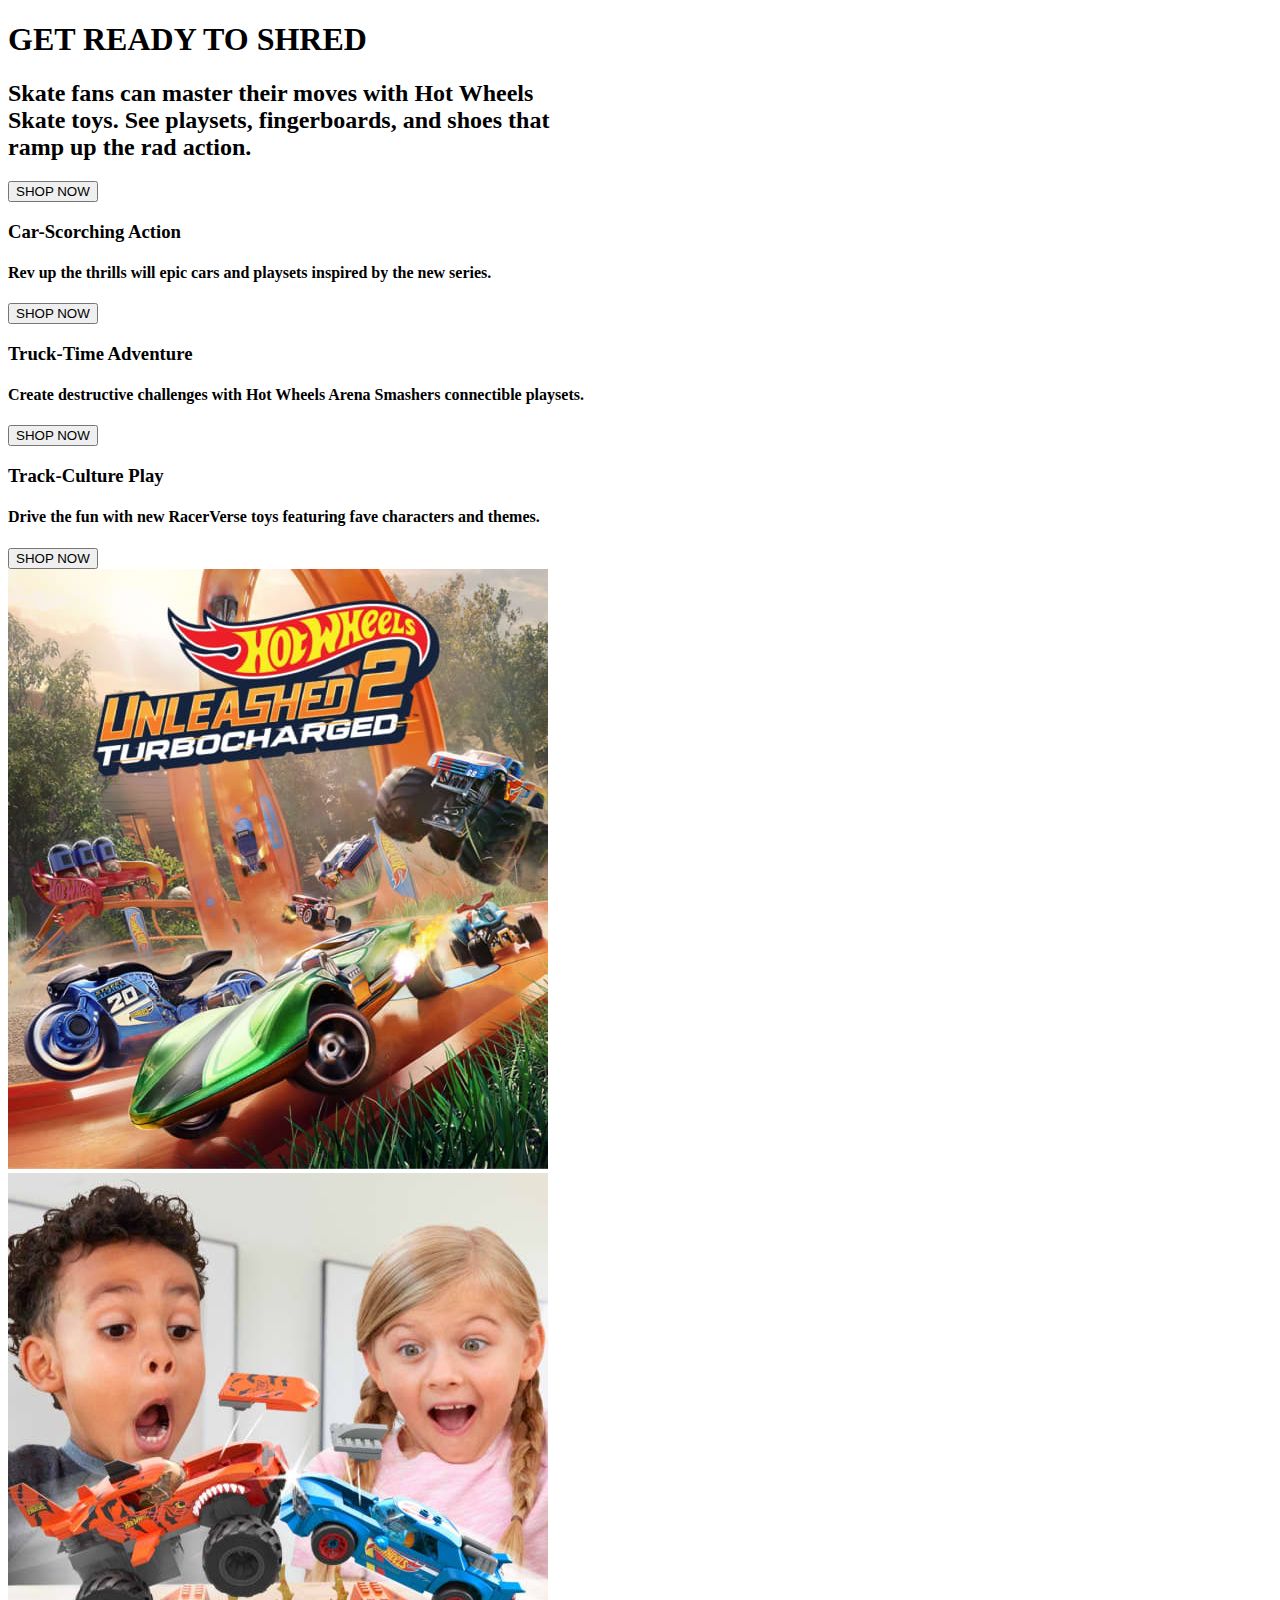
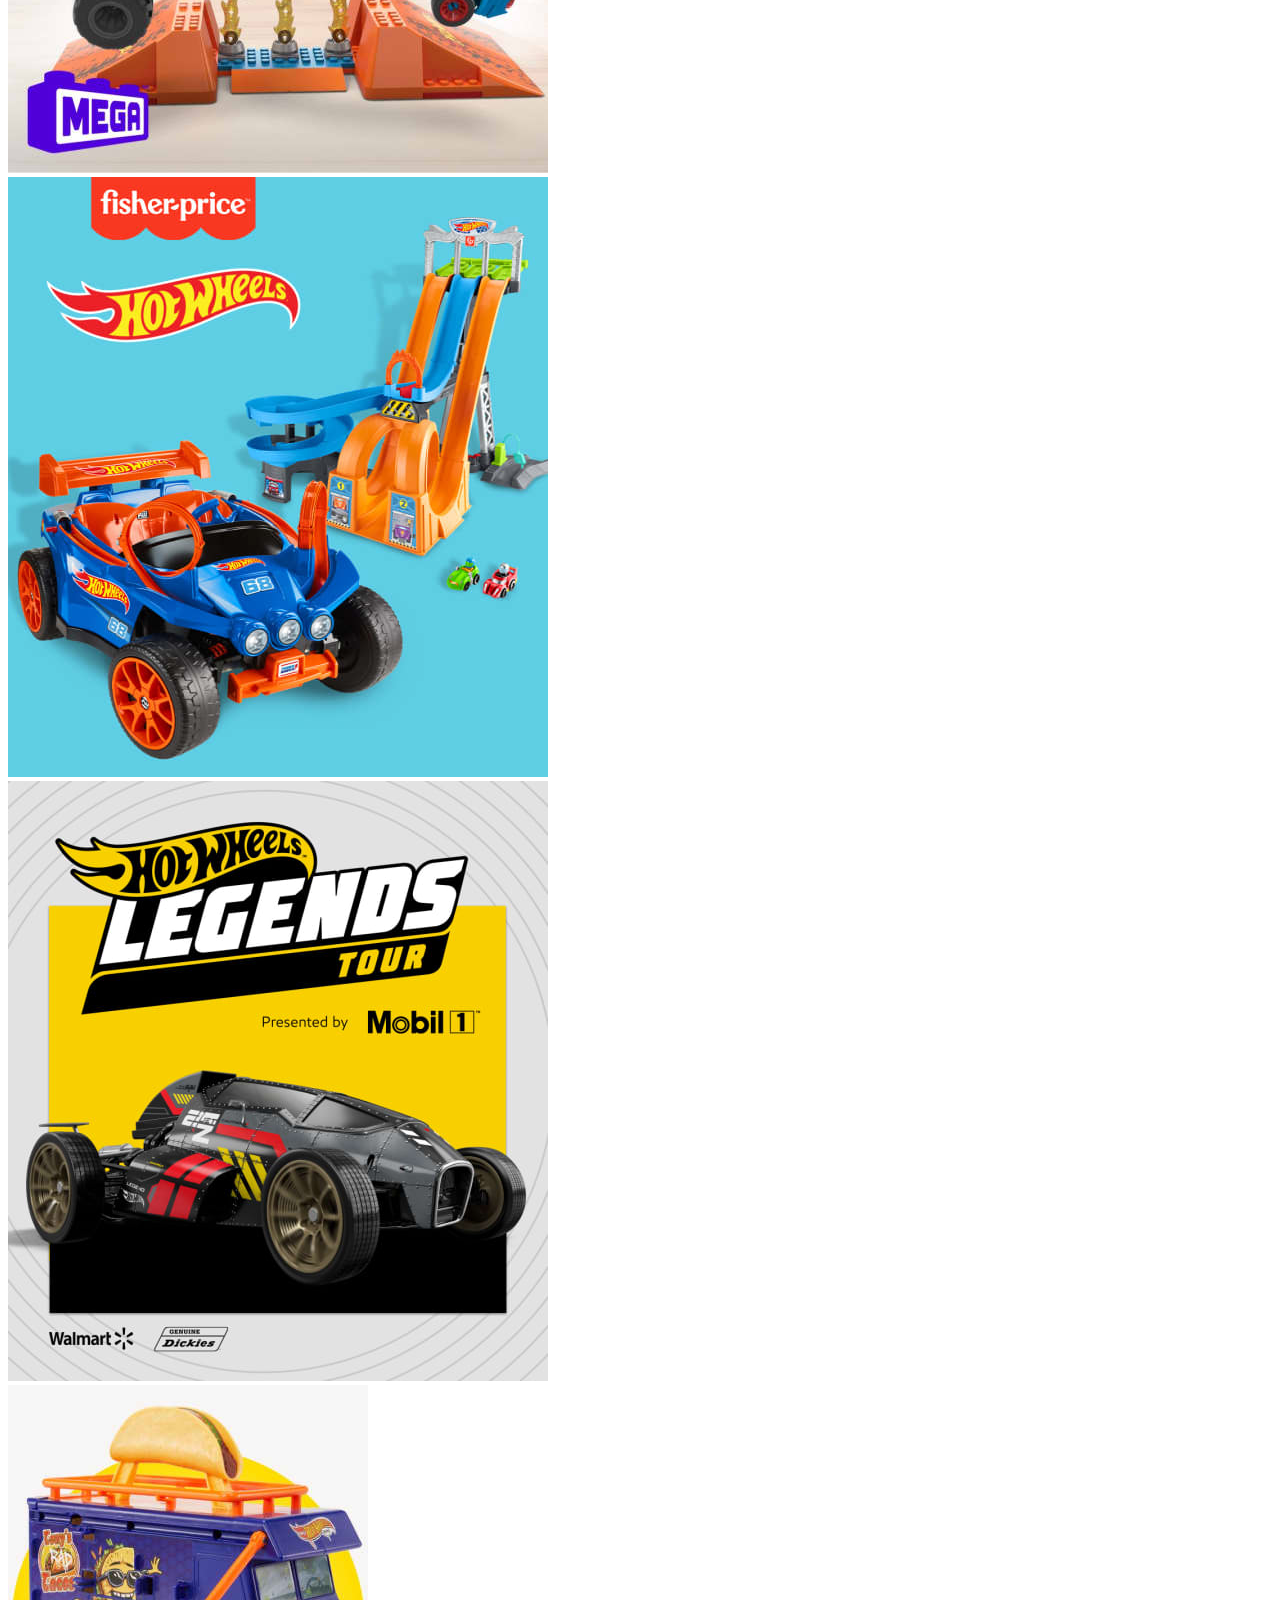
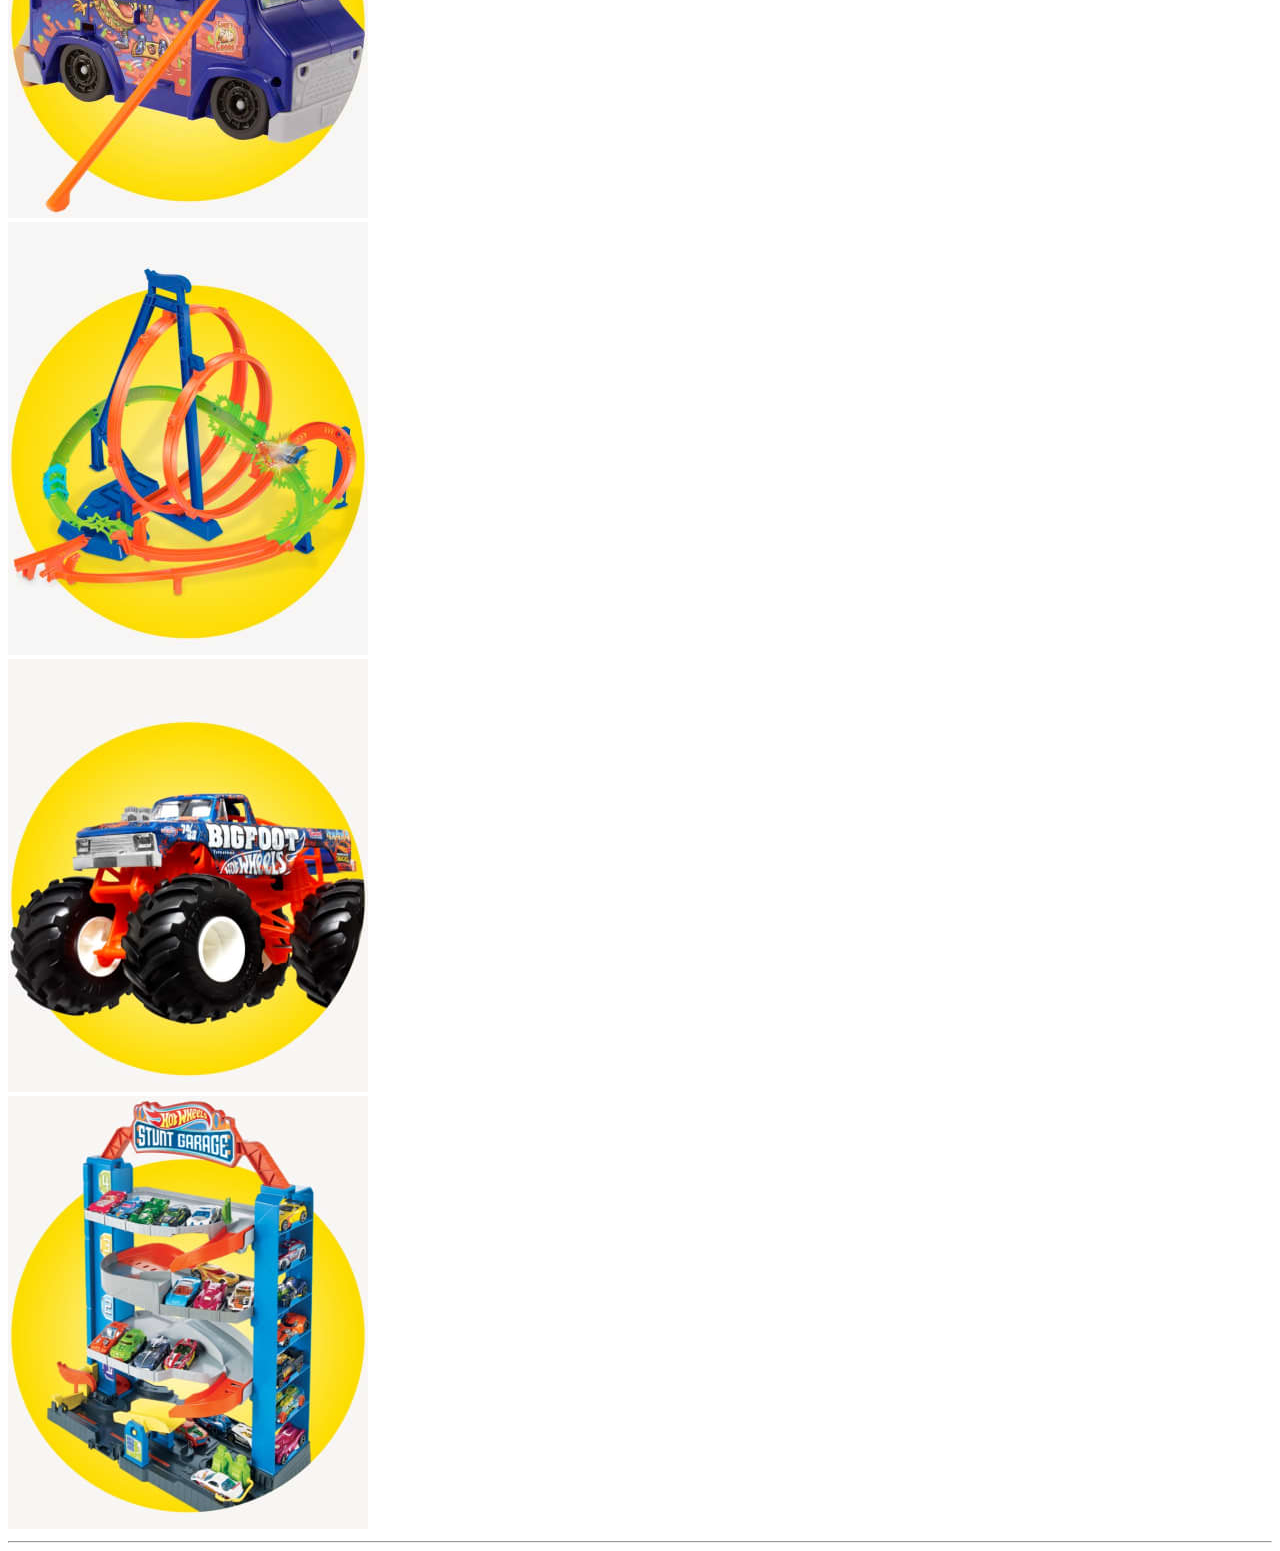
<file: PROJECT/index.html>
<!DOCTYPE html>
<html lang="en">
    <head id="head">
        <title>Final Project</title>
        <!-- calling our js file -->
        <script src="https://code.jquery.com/jquery-3.7.1.min.js" integrity="sha256-/JqT3SQfawRcv/BIHPThkBvs0OEvtFFmqPF/lYI/Cxo=" crossorigin="anonymous"></script>
        <script src="./js/custom.js"></script>
    </head>
    <body>
        <!-- our header -->
        <header id="header">
        </header>

        <!-- our masthead -->
        <section id="mast_index"><!-- id is given for more clarity -->
            <div>
                <h1>GET READY TO SHRED</h1>
                <h2>Skate fans can master their moves with Hot Wheels <br>
                Skate toys. See playsets, fingerboards, and shoes that<br>
                ramp up the rad action.</h2>
                <button onclick="location.href='cars.html';">SHOP NOW</button><!-- button which directs to cars.html  -->
            </div>
        </section>

        <!-- our main content -->
        <main id="main_index">
            <section>
                <!-- div of cars -->
                    <div id="div1">
                        <h3>Car-Scorching Action</h3>
                        <h4>Rev up the thrills will epic cars and playsets inspired by the new series.</h4>
                        <button onclick="location.href='cars.html';">SHOP NOW</button><!-- button which directs to cars.html  -->
                    </div>

                <!-- div of trucks -->
                    <div id="div2">
                        <h3>Truck-Time Adventure</h3>
                        <h4>Create destructive challenges with Hot Wheels Arena Smashers connectible playsets.</h4>
                        <button onclick="location.href='trucks.html';">SHOP NOW</button><!-- button which directs to trucks.html  -->
                    </div>

                <!-- div of tracks -->
                    <div id="div3">
                        <h3>Track-Culture Play</h3>
                        <h4>Drive the fun with new RacerVerse toys featuring fave characters and themes.</h4>
                        <button onclick="location.href='track.html';">SHOP NOW</button><!-- button which directs to track.html  -->
                    </div>                 
            </section>
        </main>

        <!-- our aside  -->
        <aside id="aside_index">
            <!-- image1 -->
            <article id="article1">
                <img src="./img/image1.jpg" alt="image1">
            </article>

            <!-- image2 -->
            <article id="article2">
                <img src="./img/image2.jpg" alt="image2">
            </article>

            <!-- image3 -->
            <article id="article3">
                <img src="./img/image3.jpg" alt="image3">
            </article>

            <!-- image4 -->
            <article id="article4">
                <img src="./img/image4.jpg" alt="image4">
            </article>

            <!-- image5 -->
            <article id="article5">
                <img src="./img/image5.jpg" alt="image1">
            </article>

            <!-- image6 -->
            <article id="article6">
                <img src="./img/image6.jpg" alt="image2">
            </article>

            <!-- image7 -->
            <article id="article7">
                <img src="./img/image7.jpg" alt="image3">
            </article>

            <!-- image8 -->
            <article id="article8">
                <img src="./img/image8.jpg" alt="image4">
            </article>
        </aside>
        <hr>

        <!-- our footer -->
         <footer id="footer">
         </footer>
    </body>
</html>
</file>
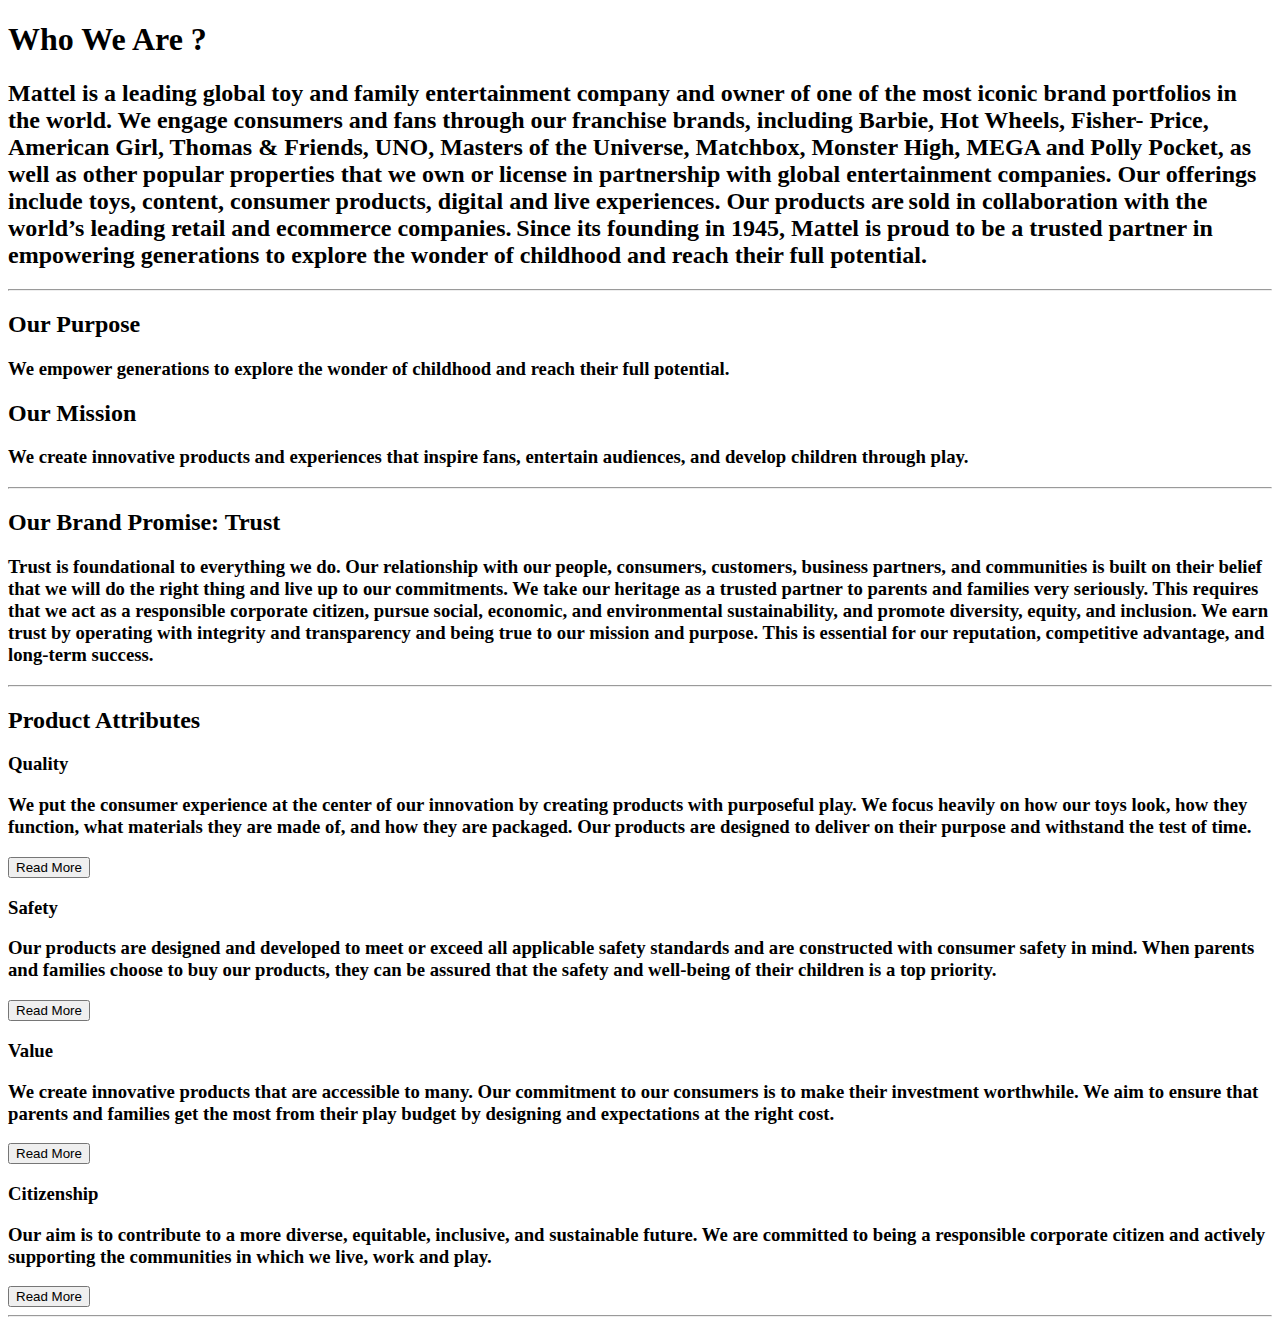
<file: PROJECT/aboutUs.html>
<!DOCTYPE html>
<html lang="en">
<head id="head">
    <title>Final Project</title>
    <!-- calling our js file -->
    <script src="https://code.jquery.com/jquery-3.7.1.min.js" integrity="sha256-/JqT3SQfawRcv/BIHPThkBvs0OEvtFFmqPF/lYI/Cxo=" crossorigin="anonymous"></script>
    <script src="./js/custom.js"></script>
</head>
    <body>
        <!-- our header -->
        <header id="header">
        </header>

        <!-- our masterhead -->
         <section id="mast_about">
             <!-- div of details about us -->
             <div>
                <h1>Who We Are ?</h1>
                <h2>
                    Mattel is a leading global toy and family entertainment company and owner of
                    one of the most iconic brand portfolios in the world. We engage consumers
                    and fans through our franchise brands, including Barbie, Hot Wheels, Fisher-
                    Price, American Girl, Thomas & Friends, UNO, Masters of the Universe,
                    Matchbox, Monster High, MEGA and Polly Pocket, as well as other popular
                    properties that we own or license in partnership with global entertainment
                    companies. Our offerings include toys, content, consumer products, digital
                    and live experiences. Our products are sold in collaboration with the world’s
                    leading retail and ecommerce companies. Since its founding in 1945, Mattel
                    is proud to be a trusted partner in empowering generations to explore the
                    wonder of childhood and reach their full potential.
                </h2>
            </div>
         </section>
         <hr>
        
         <!-- our main -->
        <main id="main_about">
            <!-- section 1 -->
            <section id="section1">
                <div>
                    <h2><b>Our Purpose</b></h2>
                    <h3>
                        We empower generations to explore the
                        wonder of childhood and reach their full
                        potential.
                    </h3>
                </div>
                <div>
                    <h2><b>Our Mission</b></h2>
                    <h3>
                        We create innovative products and
                        experiences that inspire fans, entertain
                        audiences, and develop children through play.
                    </h3>
                </div>
             </section>
             <hr>

            <!-- section 2 -->
            <section id="section2">
                <div id="#div1">
                    <h2><b>Our Brand Promise: Trust</b></h2>
                    <h3>
                        Trust is foundational to everything we do. Our
                         relationship with our people, consumers,
                        customers, business partners, and communities is built on their
                        belief that we will do the right thing and live up to our
                        commitments. We take our heritage as a trusted partner
                        to parents and families very seriously. This requires that
                        we act as a responsible corporate citizen, pursue
                        social, economic, and environmental sustainability, and
                        promote diversity, equity, and inclusion. We earn trust
                        by operating with integrity and transparency and being
                        true to our mission and purpose. This is essential for
                        our reputation, competitive advantage, and long-term
                        success.
                    </h3>
                </div>
            </section>
        </main>
        <hr>

        <!-- section 1 -->
        <section id="section_x">
            <div>
                <h2>Product Attributes</h2>
            </div>
        </section>

            <!-- our aside -->
        <aside id="aside_about">
            <!-- article 1 -->
            <article>
                <h3><b>Quality</b></h3>
                <h3>
                    We put the consumer experience at the
                    center of our innovation by creating
                    products with purposeful play. We focus
                    heavily on how our toys look, how they
                    function, what materials they are made of,
                    and how they are packaged. Our
                    products are designed to deliver on their
                    purpose and withstand the test of time.
                </h3>
                <button>Read More</button>
            </article>

            <!-- article 2 -->
            <article>
                <h3><b>Safety</b></h3>
                <h3>
                    Our products are designed and developed
                    to meet or exceed all applicable safety
                    standards and are constructed with
                    consumer safety in mind. When parents
                    and families choose to buy our products,
                    they can be assured that the safety and
                    well-being of their children is a top
                    priority.
                </h3>
                <button>Read More</button>
            </article>

            <!-- article 3 -->
            <article>
                <h3><b>Value</b></h3>
                <h3>
                    We create innovative products that are
                    accessible to many. Our commitment to
                    our consumers is to make their
                    investment worthwhile. We aim to ensure
                    that parents and families get the most
                    from their play budget by designing and
                    expectations at the right cost.
                </h3>
                <button>Read More</button>
            </article>

            <!-- article 4 -->
            <article>
                <h3><b>Citizenship</b></h3>
                <h3>
                    Our aim is to contribute to a more
                    diverse, equitable, inclusive, and
                    sustainable future. We are committed to
                    being a responsible corporate citizen and
                    actively supporting the communities in
                    which we live, work and play.
                </h3>
                <button>Read More</button>
            </article>
        </aside>
        <hr>

        <!-- our footer -->
        <footer id="footer">
        </footer>
    </body>
</html>
</file>
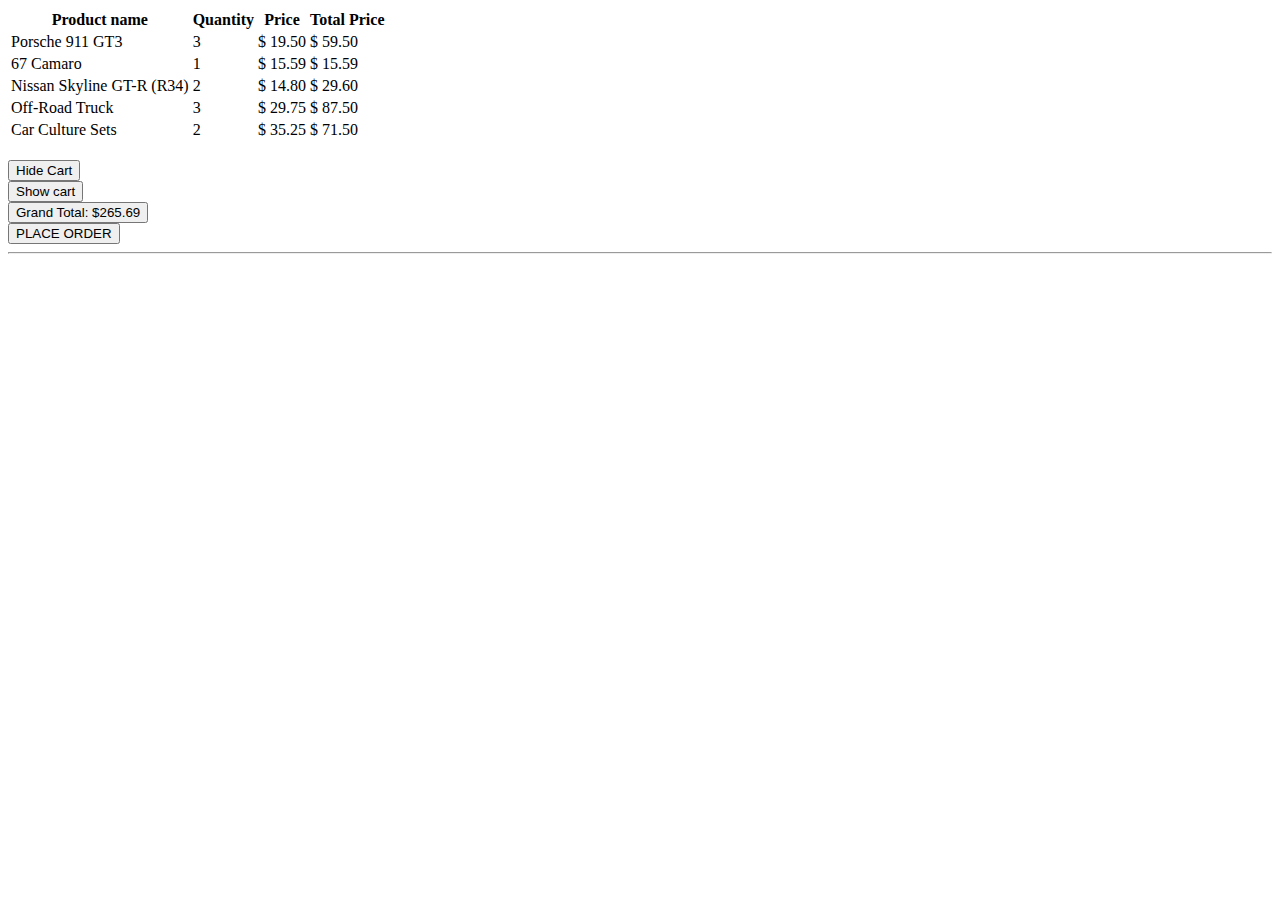
<file: PROJECT/add2cart.html>
<!DOCTYPE html>
<html lang="en">
<head id="head">
    <title>Final Project</title>
    <!-- calling our js file -->
    <script src="https://code.jquery.com/jquery-3.7.1.min.js" integrity="sha256-/JqT3SQfawRcv/BIHPThkBvs0OEvtFFmqPF/lYI/Cxo=" crossorigin="anonymous"></script>
    <script src="./js/custom.js"></script>
</head>
    <body>
        <!-- our header -->
        <header id="header">
        </header>

        <!-- our main content -->
         <main id="main_cart">
            <section>
                <!-- table of cart items -->
                <table>
                    <!-- table head -->
                    <thead>
                    <!-- table row -->
                        <tr>
                            <!-- table headings -->
                            <th>Product name</th>
                            <th>Quantity</th>
                            <th>Price</th>
                            <th>Total Price</th>
                        </tr>
                    </thead>
                    <!-- table body -->
                    <tbody id="hide_show">
                        <!-- table row -->
                        <tr>
                            <!-- table data -->
                            <td>Porsche 911 GT3</td>
                            <td>3</td>
                            <td>$ 19.50</td>
                            <td>$ 59.50</td>
                        </tr>
                        <!-- table row -->
                        <tr>
                            <!-- table data -->
                            <td>67 Camaro</td>
                            <td>1</td>
                            <td>$ 15.59</td>
                            <td>$ 15.59</td>
                        </tr>
                        <!-- table row -->
                        <tr>
                            <!-- table data -->
                            <td>Nissan Skyline GT-R (R34)</td>
                            <td>2</td>
                            <td>$ 14.80</td>
                            <td>$ 29.60</td>
                        </tr>
                        <!-- table row -->
                        <tr>
                            <!-- table data -->
                            <td>Off-Road Truck</td>
                            <td>3</td>
                            <td>$ 29.75</td>
                            <td>$ 87.50</td>
                        </tr>
                        <!-- table row -->
                        <tr>
                            <!-- table data -->
                            <td>Car Culture Sets</td>
                            <td>2</td>
                            <td>$ 35.25</td>
                            <td>$ 71.50</td>
                        </tr>
                    </tbody>
                </table>
                <br>

                <!-- button that hides carts data -->
                <div>
                    <button id="hide_cart">Hide Cart</button>
                </div>

                <!-- button that shows carts data -->
                <div>
                    <button id="show_cart">Show cart</button>
                </div>

                <!-- grand total -->
                <div>
                    <button id="total">Grand Total: $265.69</button>
                </div>

                <!-- button of placing order -->
                <div>
                    <button id="place_order" onclick="location.href='final.html';">PLACE ORDER</button><!-- button which directs to final.html  -->
                </div>
            </section>
         </main>
        <hr>
        
        <!-- our footer -->
         <footer id="footer">
         </footer>
    </body>
</html>
</file>
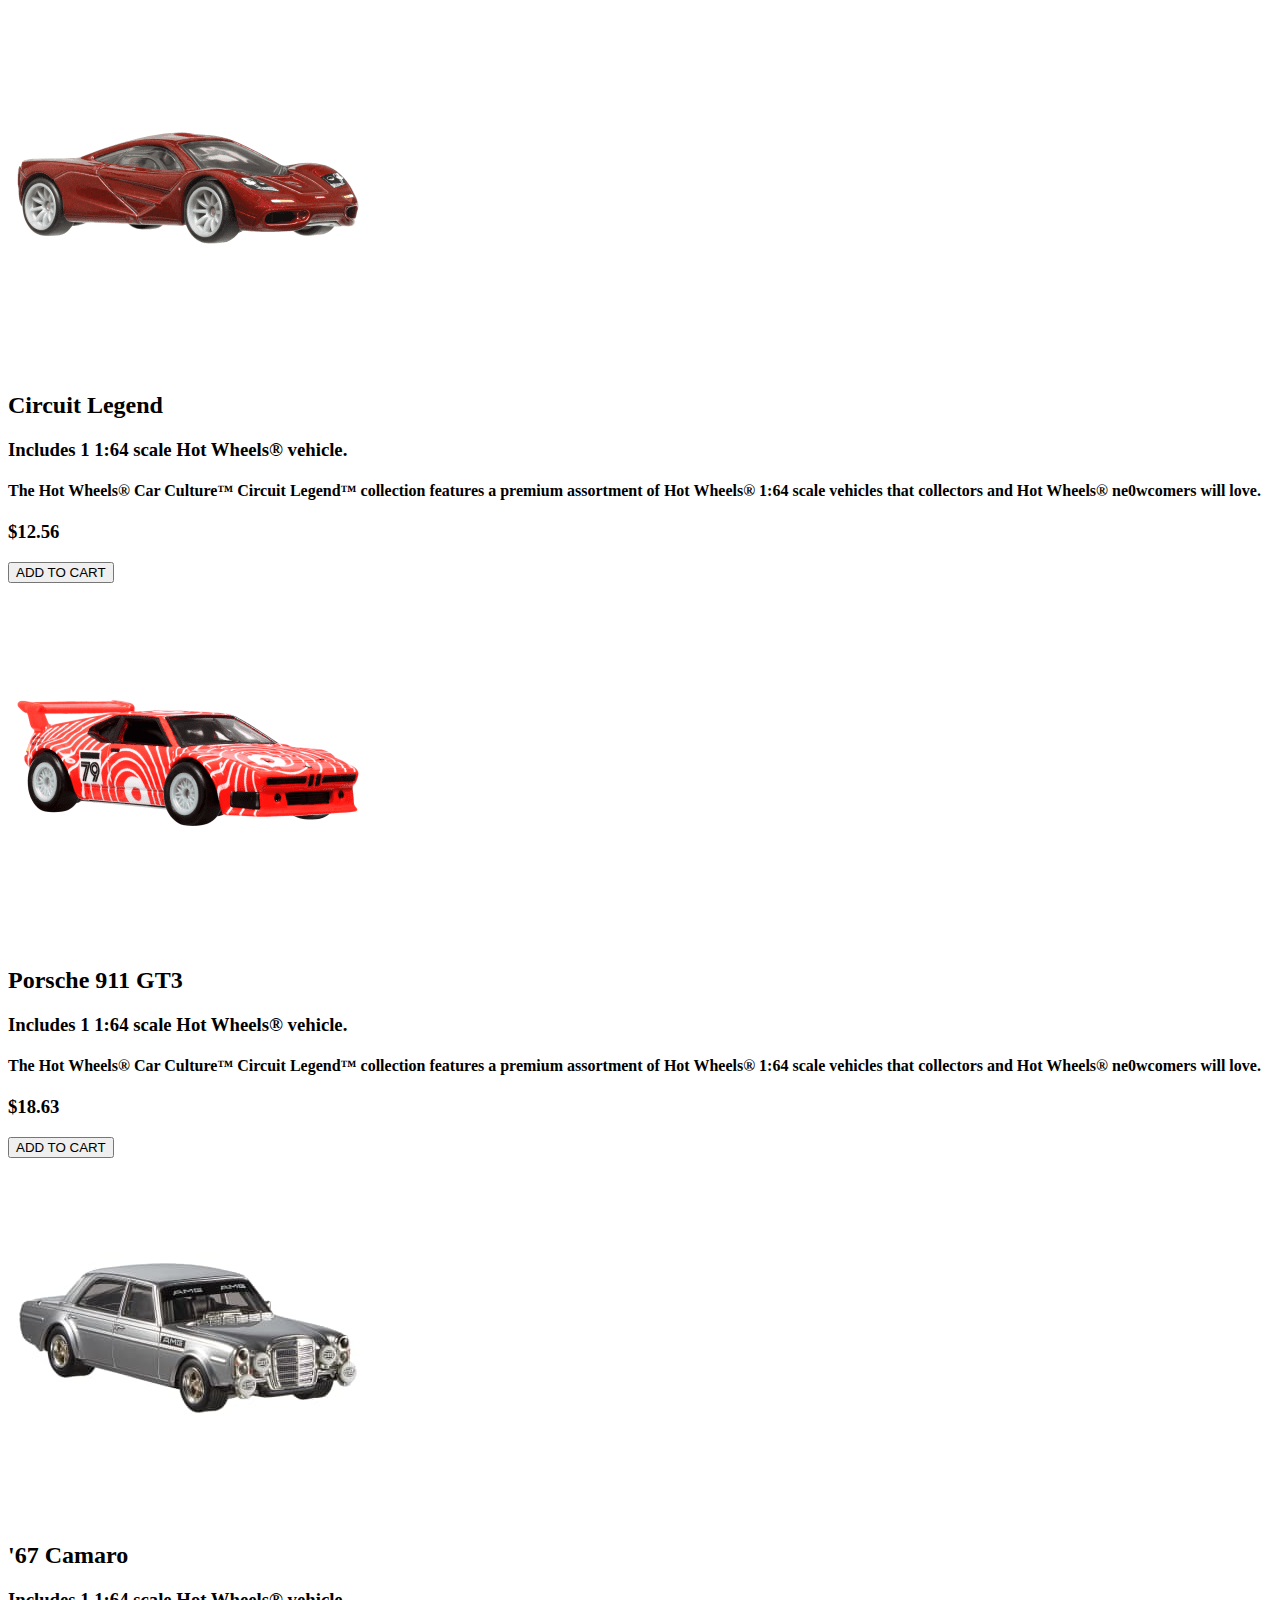
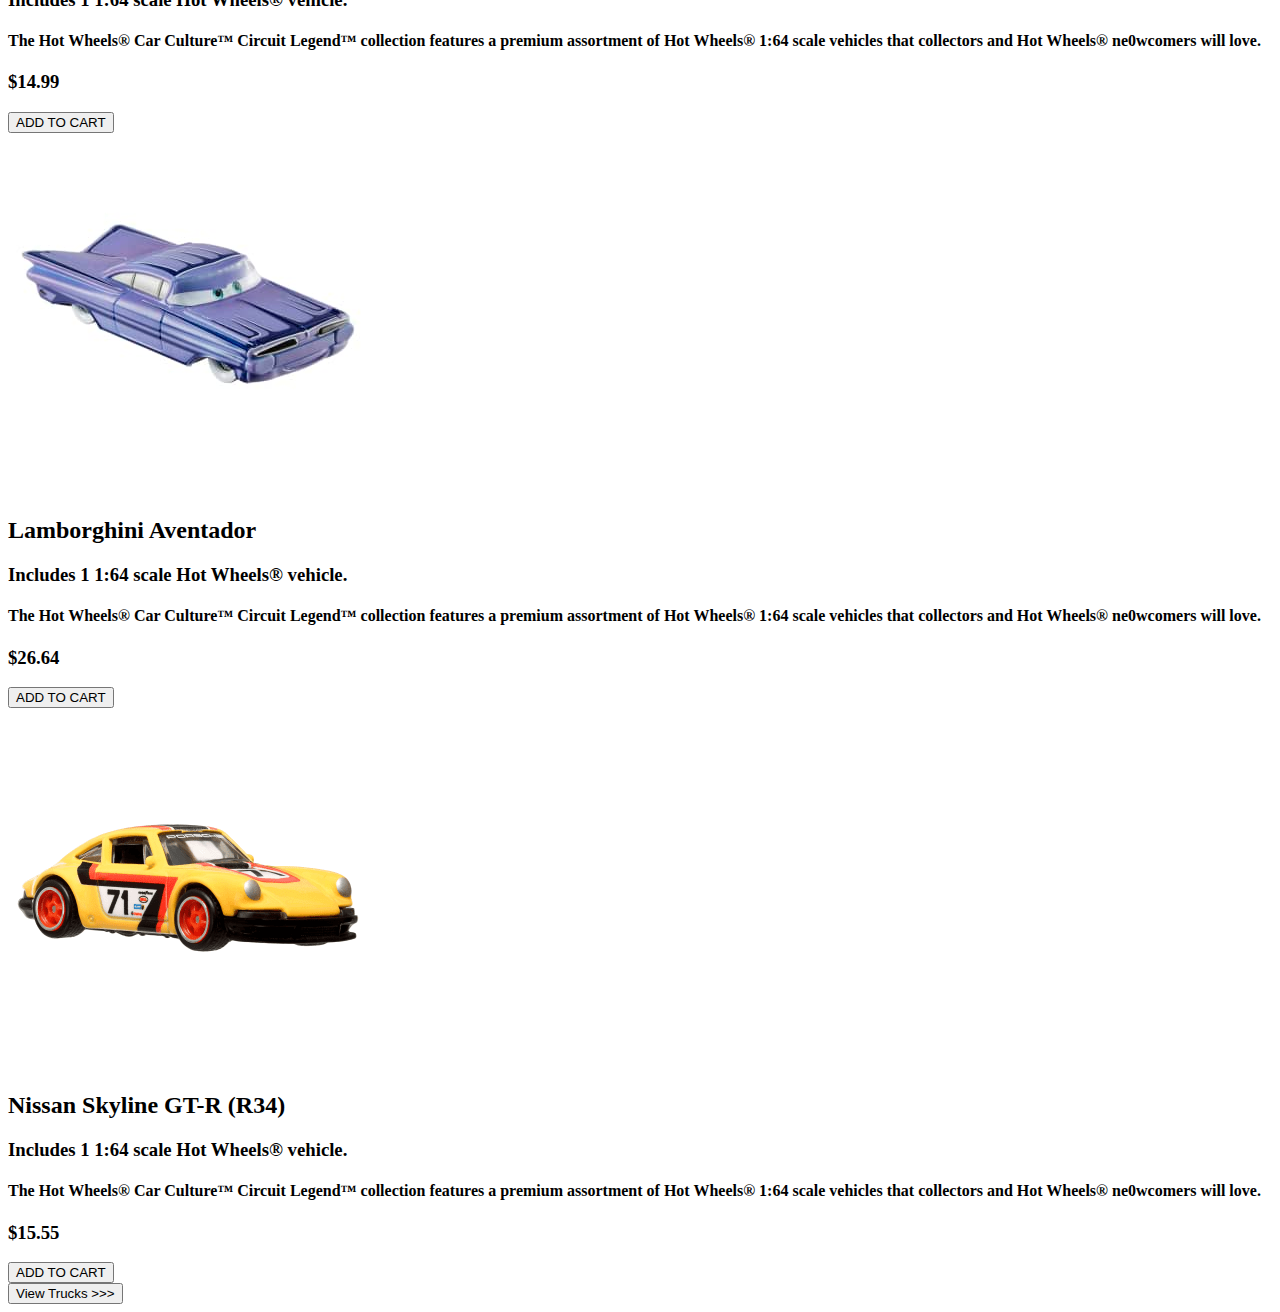
<file: PROJECT/cars.html>
<!DOCTYPE html>
<html lang="en">
<head id="head">
    <title>Final Project</title>
    <!-- calling our js file -->
    <script src="https://code.jquery.com/jquery-3.7.1.min.js" integrity="sha256-/JqT3SQfawRcv/BIHPThkBvs0OEvtFFmqPF/lYI/Cxo=" crossorigin="anonymous"></script>
    <script src="./js/custom.js"></script>
</head>
    <body>
        <!-- our header -->
        <header id="header">
        </header>

        <!-- our main -->
         <main id="main_cars"><!-- gave id for clarity -->
             <!-- product 1 -->
             <!-- our image of product -->
             <section>
                <div>
                    <img src="./img/car1.png" alt="image1">
                </div>
                 <!-- details of product -->
                 <div>
                    <h2>Circuit Legend</h2>
                    <h3>Includes 1 1:64 scale Hot Wheels® vehicle.</h3>
                    <h4>The Hot Wheels® Car Culture™ Circuit Legend™ collection features a premium assortment of Hot Wheels® 1:64 scale vehicles that collectors and Hot Wheels® ne0wcomers will love.</h4>
                    <h3>$12.56</h3>
                    <button onclick="location.href='add2cart.html';">ADD TO CART</button><!-- button which directs to add2cart.html  -->
                </div>
            </section>

             <!-- product 2 -->
             <!-- our image of product -->
             <section>
                <div>
                    <img src="./img/car2.png" alt="image2">
                </div>
                 <!-- details of product -->
                 <div>
                    <h2>Porsche 911 GT3</h2>
                    <h3>Includes 1 1:64 scale Hot Wheels® vehicle.</h3>
                    <h4>The Hot Wheels® Car Culture™ Circuit Legend™ collection features a premium assortment of Hot Wheels® 1:64 scale vehicles that collectors and Hot Wheels® ne0wcomers will love.</h4>
                    <h3>$18.63</h3>
                    <button onclick="location.href='add2cart.html';">ADD TO CART</button><!-- button which directs to add2cart.html  -->
                </div>
            </section>

             <!-- product 3 -->
             <!-- our image of product -->
             <section>
                <div>
                    <img src="./img/car3.jpg" alt="image3">
                </div>
                 <!-- details of product -->
                 <div>
                    <h2>'67 Camaro</h2>
                    <h3>Includes 1 1:64 scale Hot Wheels® vehicle.</h3>
                    <h4>The Hot Wheels® Car Culture™ Circuit Legend™ collection features a premium assortment of Hot Wheels® 1:64 scale vehicles that collectors and Hot Wheels® ne0wcomers will love.</h4>
                    <h3>$14.99</h3>
                    <button onclick="location.href='add2cart.html';">ADD TO CART</button><!-- button which directs to add2cart.html  -->
                </div>
            </section>

             <!-- product 4 -->
             <!-- our image of product -->
             <section>
                <div>
                    <img src="./img/car4.jpg" alt="image4">
                </div>
                 <!-- details of product -->
                 <div>
                    <h2>Lamborghini Aventador</h2>
                    <h3>Includes 1 1:64 scale Hot Wheels® vehicle.</h3>
                    <h4>The Hot Wheels® Car Culture™ Circuit Legend™ collection features a premium assortment of Hot Wheels® 1:64 scale vehicles that collectors and Hot Wheels® ne0wcomers will love.</h4>
                    <h3>$26.64</h3>
                    <button onclick="location.href='add2cart.html';">ADD TO CART</button><!-- button which directs to add2cart.html  -->
                </div>
            </section>

             <!-- product 5 -->
             <!-- our image of product -->
             <section>
                <div>
                    <img src="./img/car5.png" alt="image5">
                </div>
                 <!-- details of product -->
                <div>
                    <h2>Nissan Skyline GT-R (R34)</h2>
                    <h3>Includes 1 1:64 scale Hot Wheels® vehicle.</h3>
                    <h4>The Hot Wheels® Car Culture™ Circuit Legend™ collection features a premium assortment of Hot Wheels® 1:64 scale vehicles that collectors and Hot Wheels® ne0wcomers will love.</h4>
                    <h3>$15.55</h3>
                    <button onclick="location.href='add2cart.html';">ADD TO CART</button><!-- button which directs to add2cart.html  -->
                </div>
            </section>

             <!-- Trucks view button -->
             <section id="section1">
                <button onclick="location.href='trucks.html';">View Trucks >>></button><!-- button which directs to trucks.html  -->
            </section>
        </main>

        <!-- our footer -->
        <footer id="footer">
         </footer>
    </body>
</html>
</file>
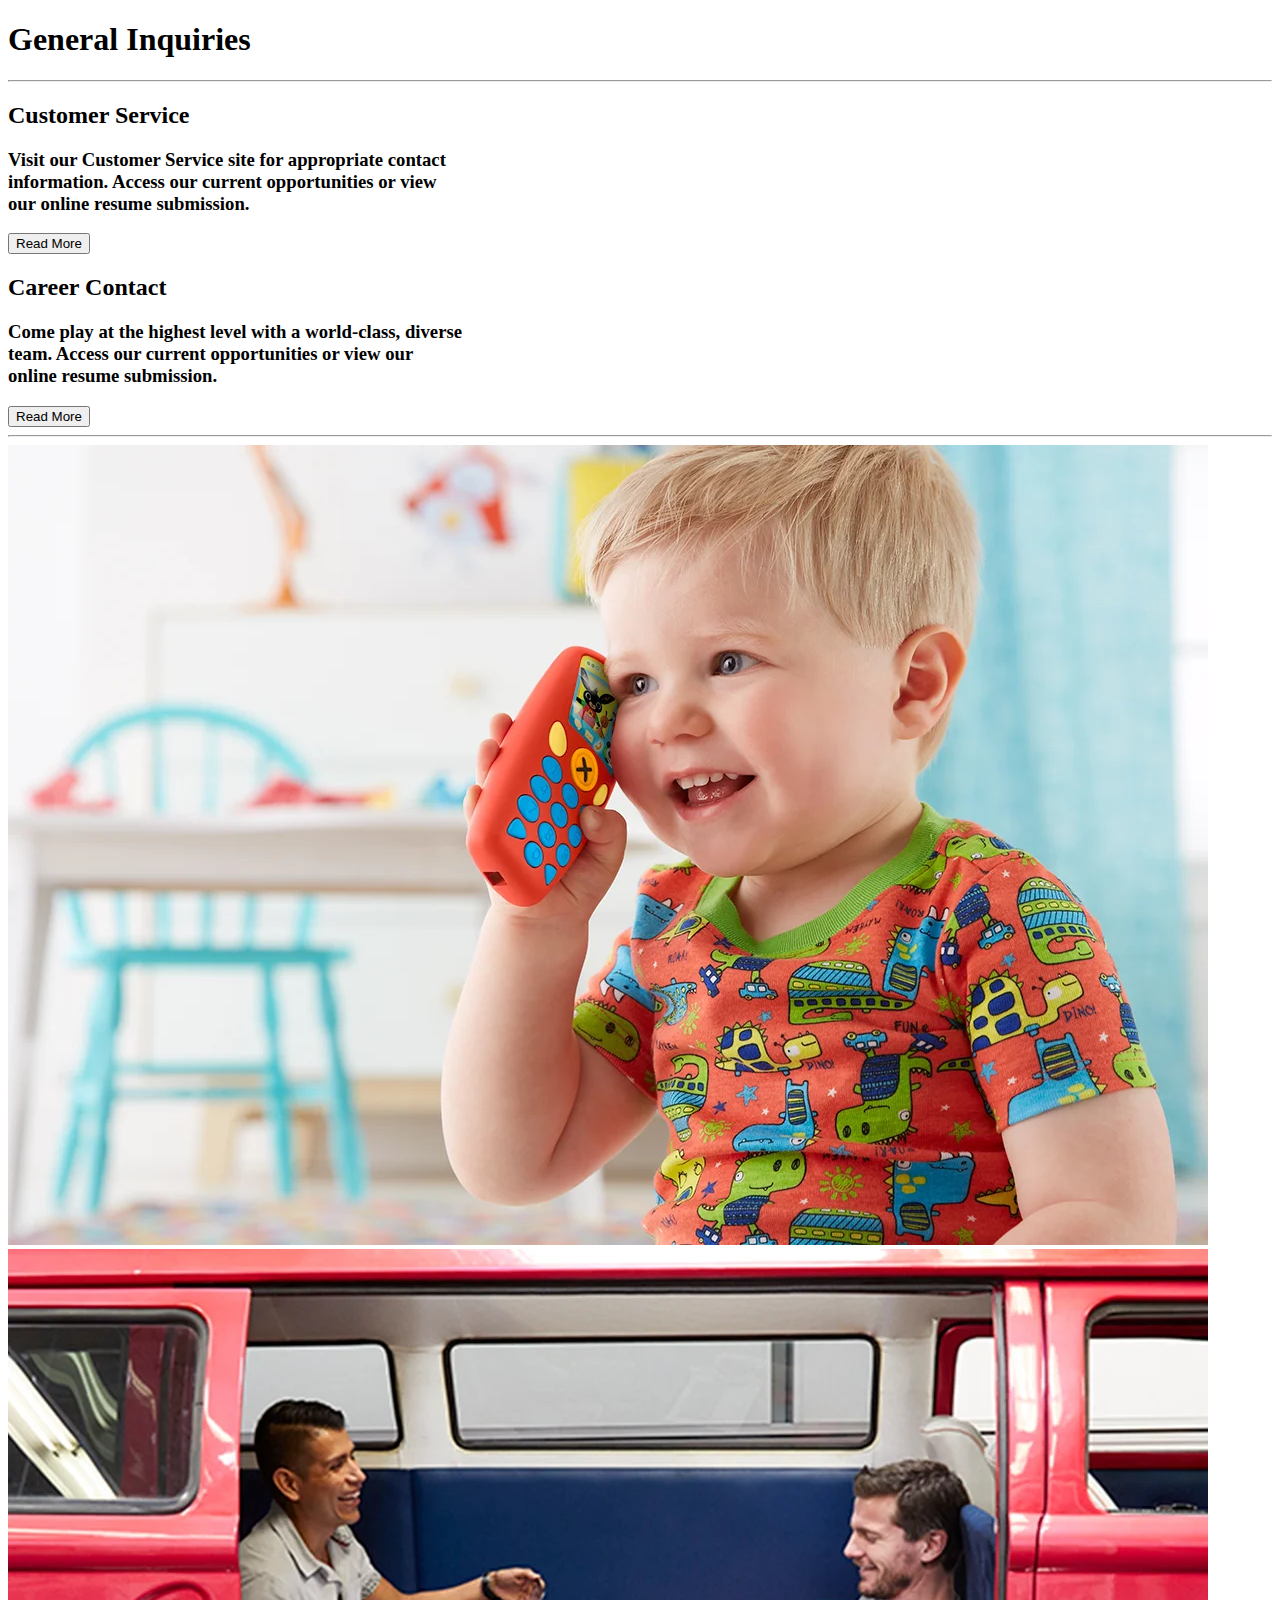
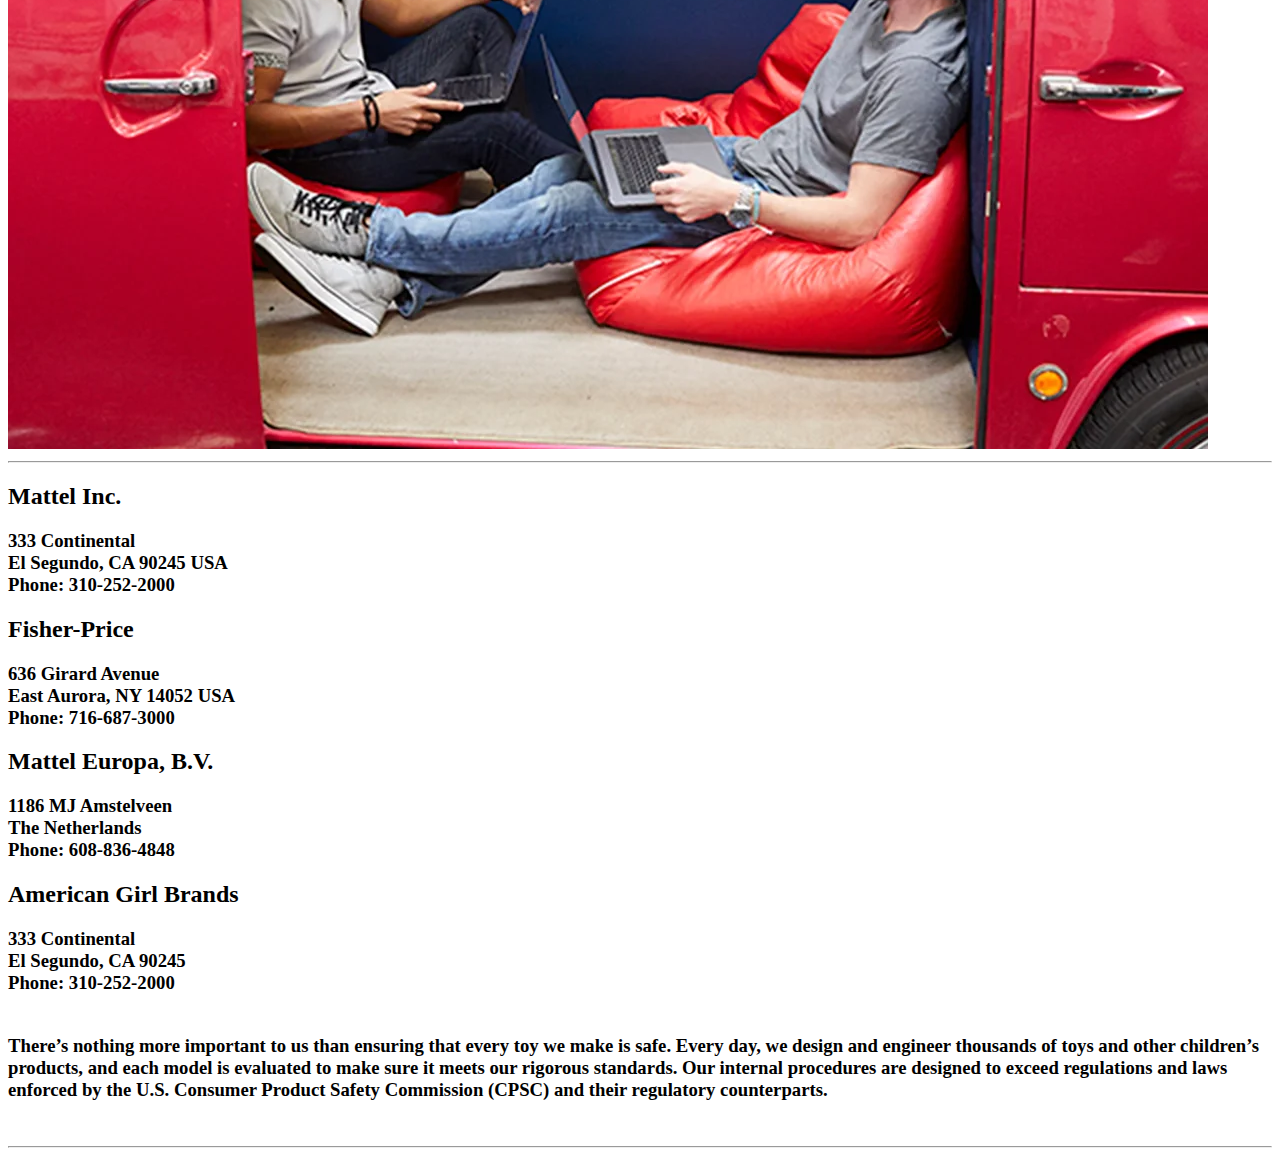
<file: PROJECT/contact.html>
<!DOCTYPE html>
<html lang="en">
<head id="head">
    <title>Final Project</title>
    <!-- calling our js file -->
    <script src="https://code.jquery.com/jquery-3.7.1.min.js" integrity="sha256-/JqT3SQfawRcv/BIHPThkBvs0OEvtFFmqPF/lYI/Cxo=" crossorigin="anonymous"></script>
    <script src="./js/custom.js"></script>
</head>
    <body>
        <!-- our header -->
        <header id="header">
        </header>

        <!-- our main -->
        <main id="main_contact"><!-- gave id for claarity -->
            <section id="section1">
                <h1>General Inquiries</h1>
            </section>
            <hr>

            <!-- para1 for details -->
            <section id="section2">
                <div id="div1">
                    <h2><b>Customer Service</b></h2>
                    <h3>Visit our Customer Service site for appropriate contact<br> information.
                        Access our current opportunities or view<br> our online resume submission.</h3>
                    <button>Read More</button>
                </div>
                <!-- para2 for details -->
                <div id="div2">
                    <h2><b>Career Contact</b></h2>
                    <h3>Come play at the highest level with a world-class, diverse<br> team.
                        Access our current opportunities or view our
                        <br> online resume submission.</h3>
                    <button>Read More</button>
                </div>
            </section>
            <hr>

            <!-- section of 2 images -->
            <section id="section3">
                <!-- image 1 -->
                <div id="div3">
                    <img src="./img/contact-img1.webp" alt="contact-img1">
                </div>
                <!-- image 1 -->
                <div id="div4">
                    <img src="./img/contact-img2.webp" alt="contact-img2">
                </div>
            </section>
        </main>
        <hr>

        <!-- our aside -->
        <aside id="aside_contact">
            <!-- article 1 -->
            <article>
                <h2><b>Mattel Inc.</b></h2>
                <h3>333 Continental<br>
                    El Segundo, CA 90245 USA<br>
                    Phone: 310-252-2000</h3>
            </article>

            <!-- article 1 -->
            <article id="article2">
                <h2><b>Fisher-Price</b></h2>
                <h3>636 Girard Avenue<br>
                    East Aurora, NY 14052 USA<br>
                    Phone: 716-687-3000</h3>
            </article>

            <!-- article 1 -->
            <article>
                <h2><b>Mattel Europa, B.V.</b></h2>
                <h3>1186 MJ Amstelveen<br>
                    The Netherlands<br>
                    Phone: 608-836-4848</h3>
            </article>

            <!-- article 1 -->
            <article id="article4">
                <h2><b>American Girl Brands</b></h2>
                <h3>333 Continental<br>
                    El Segundo, CA 90245<br>
                    Phone: 310-252-2000</h3>
            </article>
        </aside>

        <!-- our masthead -->
        <section id="mast_contact">
            <!-- more detail -->
            <div>
                <h3>
                    <br>
                    There’s nothing more important to us than ensuring that every
                    toy we make is safe. Every day, we design and engineer thousands
                    of toys and other children’s products, and each model is evaluated
                    to make sure it meets our rigorous standards. Our internal procedures
                    are designed to exceed regulations and laws enforced by the U.S. Consumer
                    Product Safety Commission (CPSC) and their regulatory counterparts.<br>
                </h3>
            </div>
            <br>
        </section>
        <!-- hr is horizontal row  -->
        <hr>


        <!-- our footer -->
        <footer id="footer">
         </footer>
    </body>
</html>
</file>
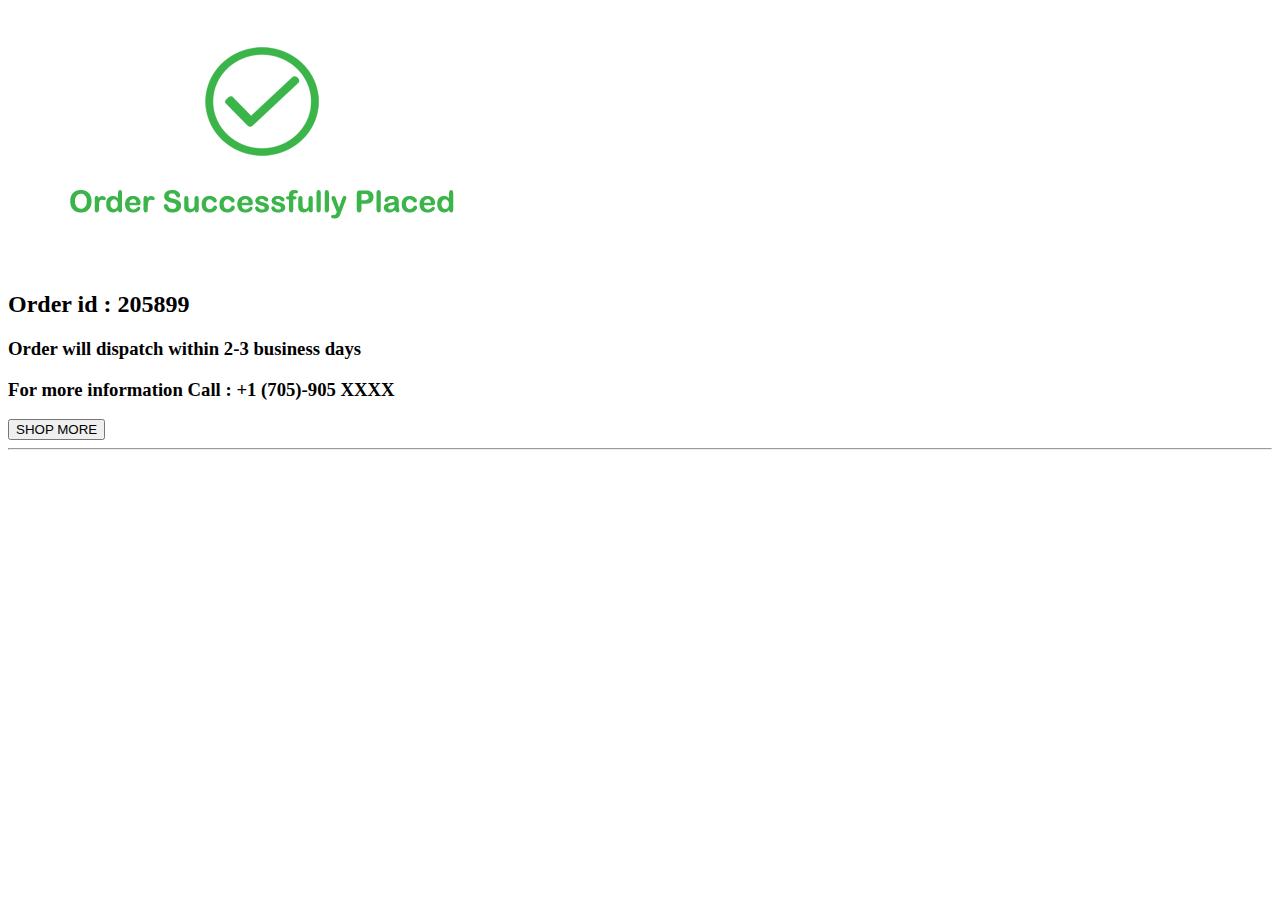
<file: PROJECT/final.html>
<!DOCTYPE html>
<html lang="en">
<head id="head">
    <title>Final Project</title>
    <!-- calling our js file -->
    <script src="https://code.jquery.com/jquery-3.7.1.min.js" integrity="sha256-/JqT3SQfawRcv/BIHPThkBvs0OEvtFFmqPF/lYI/Cxo=" crossorigin="anonymous"></script>
    <script src="./js/custom.js"></script>
</head>
    <body>
        <!-- our header -->
        <header id="header">
        </header>
        <!-- our main content -->
        <main id="main_final">
            <section>
                <div>
                    <!-- image div of check tick -->
                    <div>
                        <img id="order_placed" src="./img/order_success_placed.gif" alt="order PLACED image tick">
                    </div>
                    <h2>Order id : 205899</h2>
                    <h3>Order will dispatch within 2-3 business days</h3>
                    <h3>For more information Call : +1 (705)-905 XXXX </h3>
                </div>
            </section>

            <!-- button for shopping more -->
            <section>
                <div>
                    <button onclick="location.href='index.html';">SHOP MORE</button><!-- button which directs to index.html  -->
                </div>
            </section>
        </main>
        <hr>
        <!-- our footer -->
         <footer id="footer">
         </footer>
    </body>
</html>
</file>
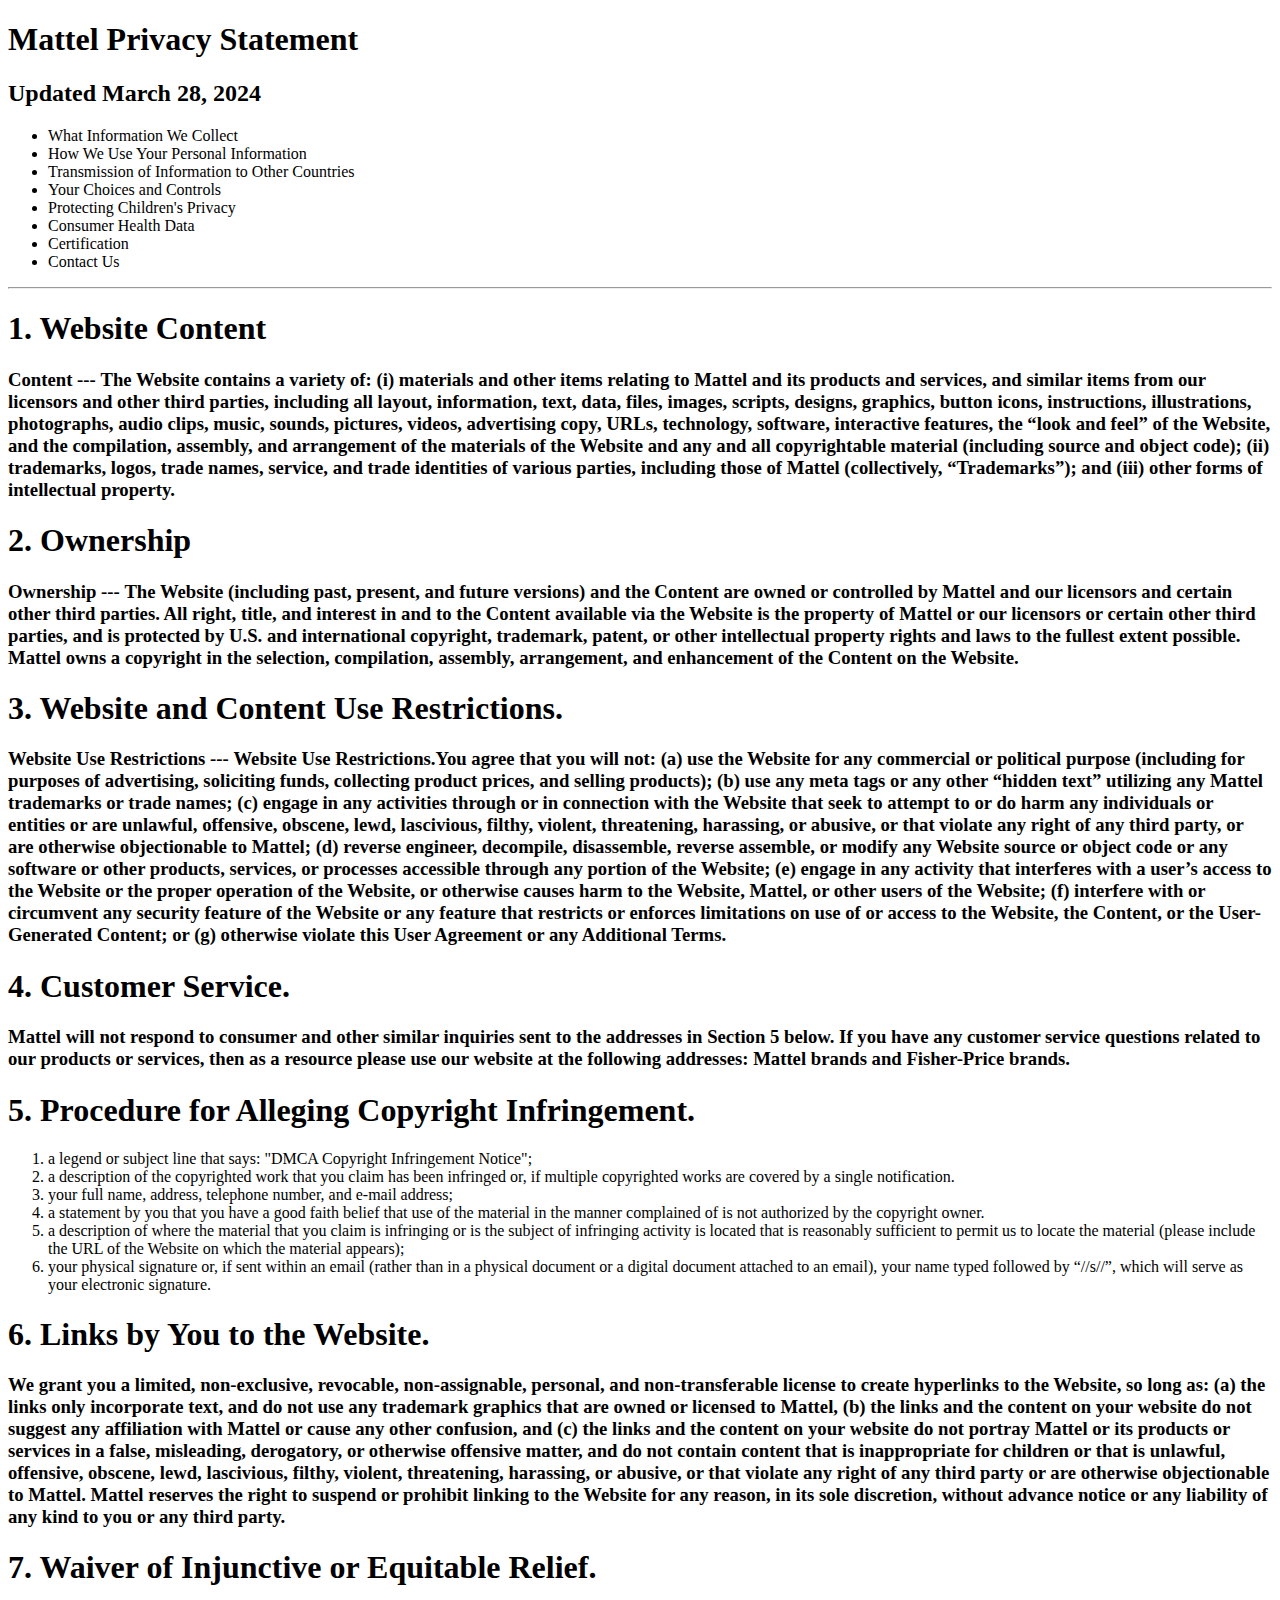
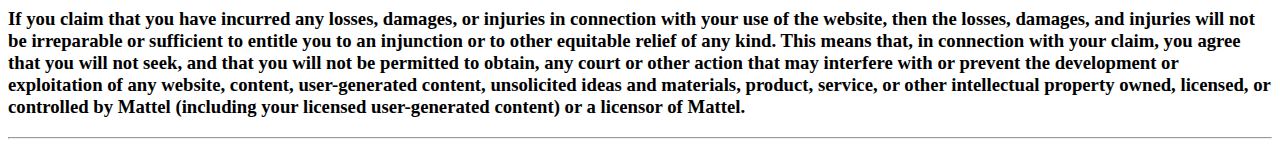
<file: PROJECT/privacy.html>
<!DOCTYPE html>
<html lang="en">
<head id="head">
    <title>Final Project</title>
    <!-- calling our js file -->
    <script src="https://code.jquery.com/jquery-3.7.1.min.js" integrity="sha256-/JqT3SQfawRcv/BIHPThkBvs0OEvtFFmqPF/lYI/Cxo=" crossorigin="anonymous"></script>
    <script src="./js/custom.js"></script>
</head>
<body>
<!-- our header -->
    <header id="header">
    </header>

    <!-- our main -->
    <main id="privacy_main">
        <!-- section 1 -->
        <section>
            <div>
                <h1>Mattel Privacy Statement</h1>
                <h2>Updated March 28, 2024</h2>
                <ul><!-- unordered list -->
                    <li>What Information We Collect</li>
                    <li>How We Use Your Personal Information</li>
                    <li>Transmission of Information to Other Countries</li>
                    <li>Your Choices and Controls</li>
                    <li>Protecting Children's Privacy</li>
                    <li>Consumer Health Data</li>
                    <li>Certification</li>
                    <li>Contact Us</li>
                </ul>
            </div>
        </section>
        <hr>

        <!-- section 2 -->
        <section id="privacy_section2">
            <div>
                <h1><b>1. Website Content</b></h1>
                <h3>
                    <b>Content --- </b> The Website contains a variety of: (i) materials and other items relating to Mattel and its products and services, and similar items from our licensors and other
                    third parties, including all layout, information, text, data, files, images, scripts, designs, graphics, button icons, instructions, illustrations, photographs, audio clips, music,
                    sounds, pictures, videos, advertising copy, URLs, technology, software, interactive features, the “look and feel” of the Website, and the compilation, assembly, and
                    arrangement of the materials of the Website and any and all copyrightable material (including source and object code); (ii) trademarks, logos, trade names, service,
                    and trade identities of various parties, including those of Mattel (collectively, “Trademarks”); and (iii) other forms of intellectual property.
                </h3>

                <h1><b>2. Ownership</b></h1>
                <h3>
                    <b>Ownership --- </b> The Website (including past, present, and future versions) and the Content are owned or controlled by Mattel and our licensors and certain other third
                    parties. All right, title, and interest in and to the Content available via the Website is the property of Mattel or our licensors or certain other third parties, and is
                    protected by U.S. and international copyright, trademark, patent, or other intellectual property rights and laws to the fullest extent possible. Mattel owns a copyright in
                    the selection, compilation, assembly, arrangement, and enhancement of the Content on the Website.
                </h3>

                <h1><b>3. Website and Content Use Restrictions.</b></h1>
                <h3>
                    <b>Website Use Restrictions --- </b>Website Use Restrictions.You agree that you will not: (a) use the Website for any commercial or political purpose (including for
                    purposes of advertising, soliciting funds, collecting product prices, and selling products); (b) use any meta tags or any other “hidden text” utilizing any Mattel
                    trademarks or trade names; (c) engage in any activities through or in connection with the Website that seek to attempt to or do harm any individuals or entities or
                    are unlawful, offensive, obscene, lewd, lascivious, filthy, violent, threatening, harassing, or abusive, or that violate any right of any third party, or are otherwise
                    objectionable to Mattel; (d) reverse engineer, decompile, disassemble, reverse assemble, or modify any Website source or object code or any software or other
                    products, services, or processes accessible through any portion of the Website; (e) engage in any activity that interferes with a user’s access to the Website or
                    the proper operation of the Website, or otherwise causes harm to the Website, Mattel, or other users of the Website; (f) interfere with or circumvent any security
                    feature of the Website or any feature that restricts or enforces limitations on use of or access to the Website, the Content, or the User-Generated Content; or
                    (g) otherwise violate this User Agreement or any Additional Terms.
                </h3>

                <h1><b>4. Customer Service.</b></h1>
                <h3>
                    Mattel will not respond to consumer and other similar inquiries sent to the addresses in Section 5 below. If you have any customer service questions related to our
                    products or services, then as a resource please use our website at the following addresses:
                    Mattel brands and Fisher-Price brands.
                </h3>

                <h1><b>5. Procedure for Alleging Copyright Infringement.</b></h1>
                <ol><!-- ordered list -->
                    <li>a legend or subject line that says: "DMCA Copyright Infringement Notice";</li>
                    <li>a description of the copyrighted work that you claim has been infringed or, if multiple copyrighted works are covered by a single notification.</li>
                    <li>your full name, address, telephone number, and e-mail address;</li>
                    <li>a statement by you that you have a good faith belief that use of the material in the manner complained of is not authorized by the copyright owner.</li>
                    <li>a description of where the material that you claim is infringing or is the subject of infringing activity is located that is reasonably sufficient to permit us to locate the material (please include the URL of the Website on which the material appears);</li>
                    <li>your physical signature or, if sent within an email (rather than in a physical document or a digital document attached to an email), your name typed followed by “//s//”, which will serve as your electronic signature.</li>
                </ol>

                <h1><b>6. Links by You to the Website.</b></h1>
                <h3>
                    We grant you a limited, non-exclusive, revocable, non-assignable, personal, and non-transferable license to create hyperlinks to the Website, so long as:
                    (a) the links only incorporate text, and do not use any trademark graphics that are owned or licensed to Mattel, (b) the links and the content on your website
                    do not suggest any affiliation with Mattel or cause any other confusion, and (c) the links and the content on your website do not portray Mattel or its products
                    or services in a false, misleading, derogatory, or otherwise offensive matter, and do not contain content that is inappropriate for children or that is unlawful,
                    offensive, obscene, lewd, lascivious, filthy, violent, threatening, harassing, or abusive, or that violate any right of any third party or are otherwise objectionable
                    to Mattel. Mattel reserves the right to suspend or prohibit linking to the Website for any reason, in its sole discretion, without advance notice or any liability of any
                    kind to you or any third party.
                </h3>

                <h1><b>7. Waiver of Injunctive or Equitable Relief.</b></h1>
                <h3>
                    If you claim that you have incurred any losses, damages, or injuries in connection with your use of the website, then the losses, damages, and injuries will not be
                    irreparable or sufficient to entitle you to an injunction or to other equitable relief of any kind. This means that, in connection with your claim, you agree that you
                    will not seek, and that you will not be permitted to obtain, any court or other action that may interfere with or prevent the development or exploitation of any website,
                    content, user-generated content, unsolicited ideas and materials, product, service, or other intellectual property owned, licensed, or controlled by Mattel (including your
                    licensed user-generated content) or a licensor of Mattel.
                </h3>
            </div>
        </section>
        <hr>

    </main>

    <!-- our footer -->
    <footer id="footer">
    </footer>
</body>
</html>
</file>
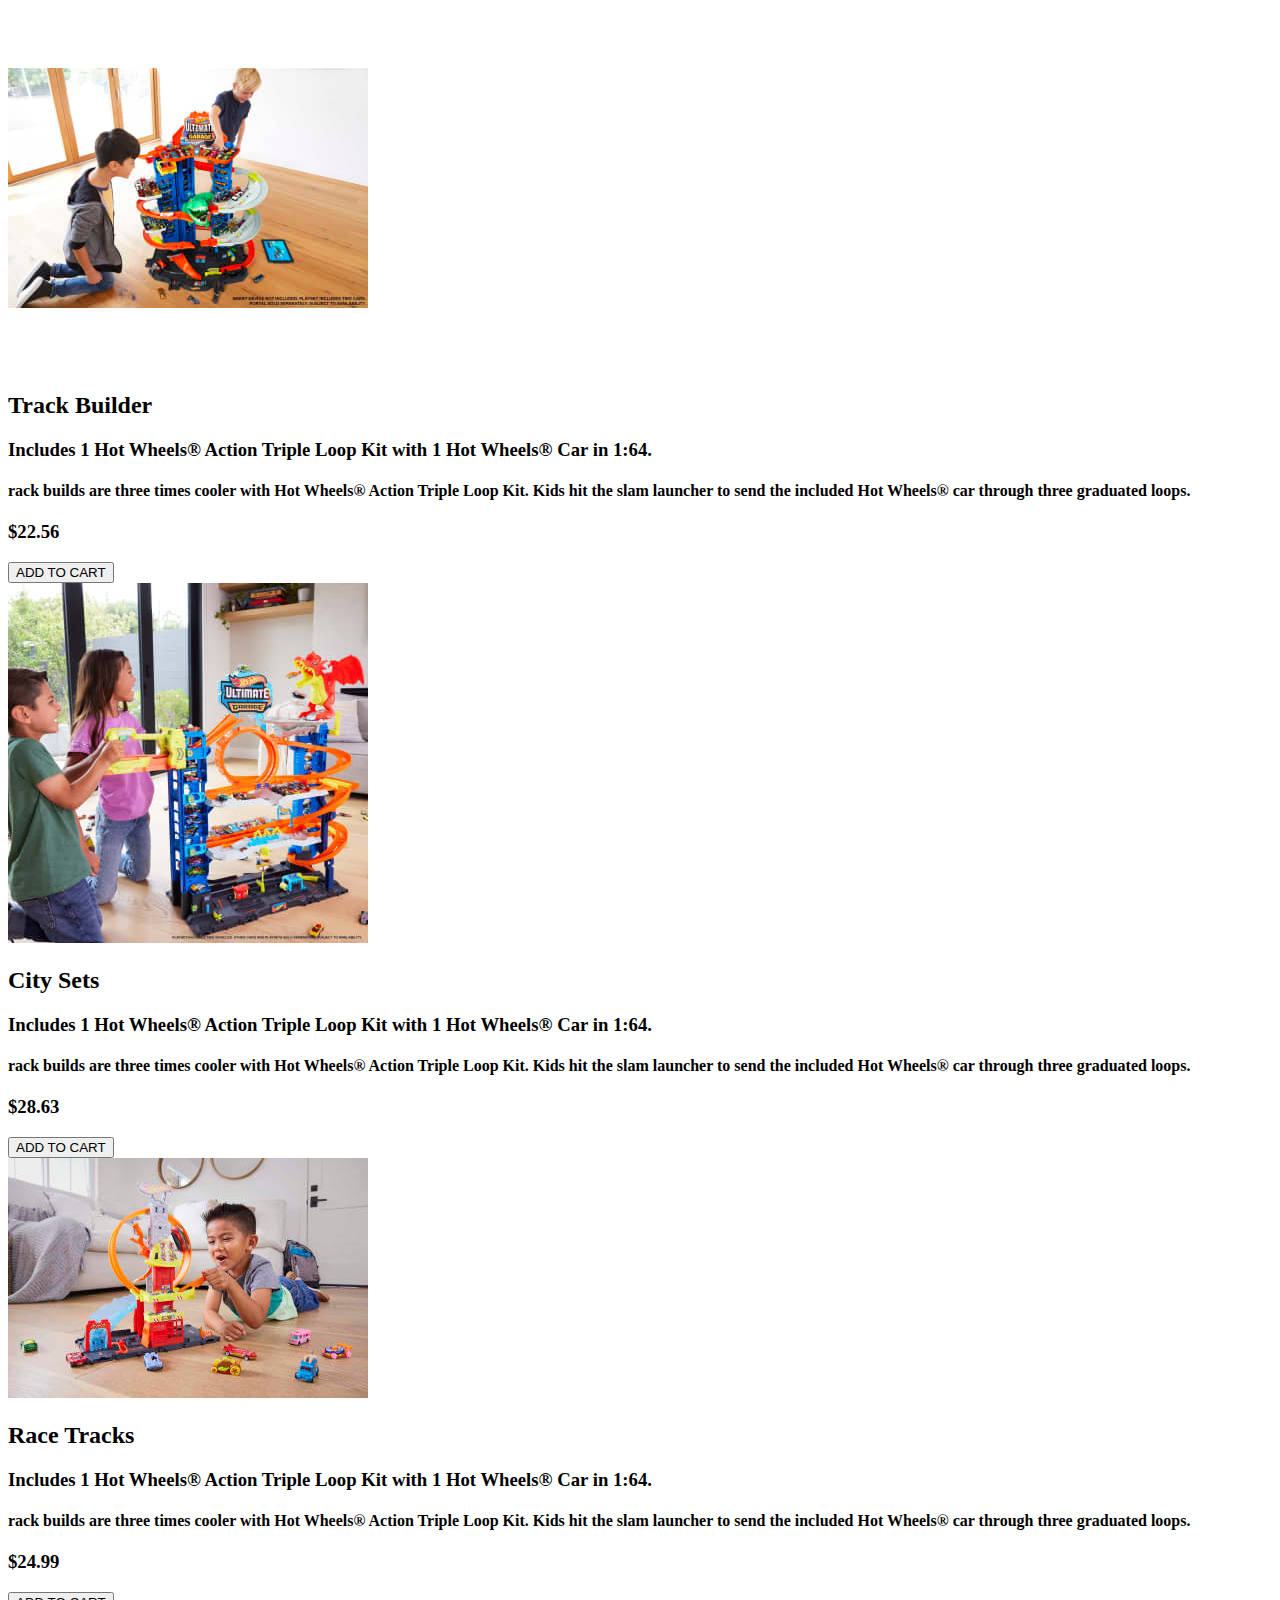
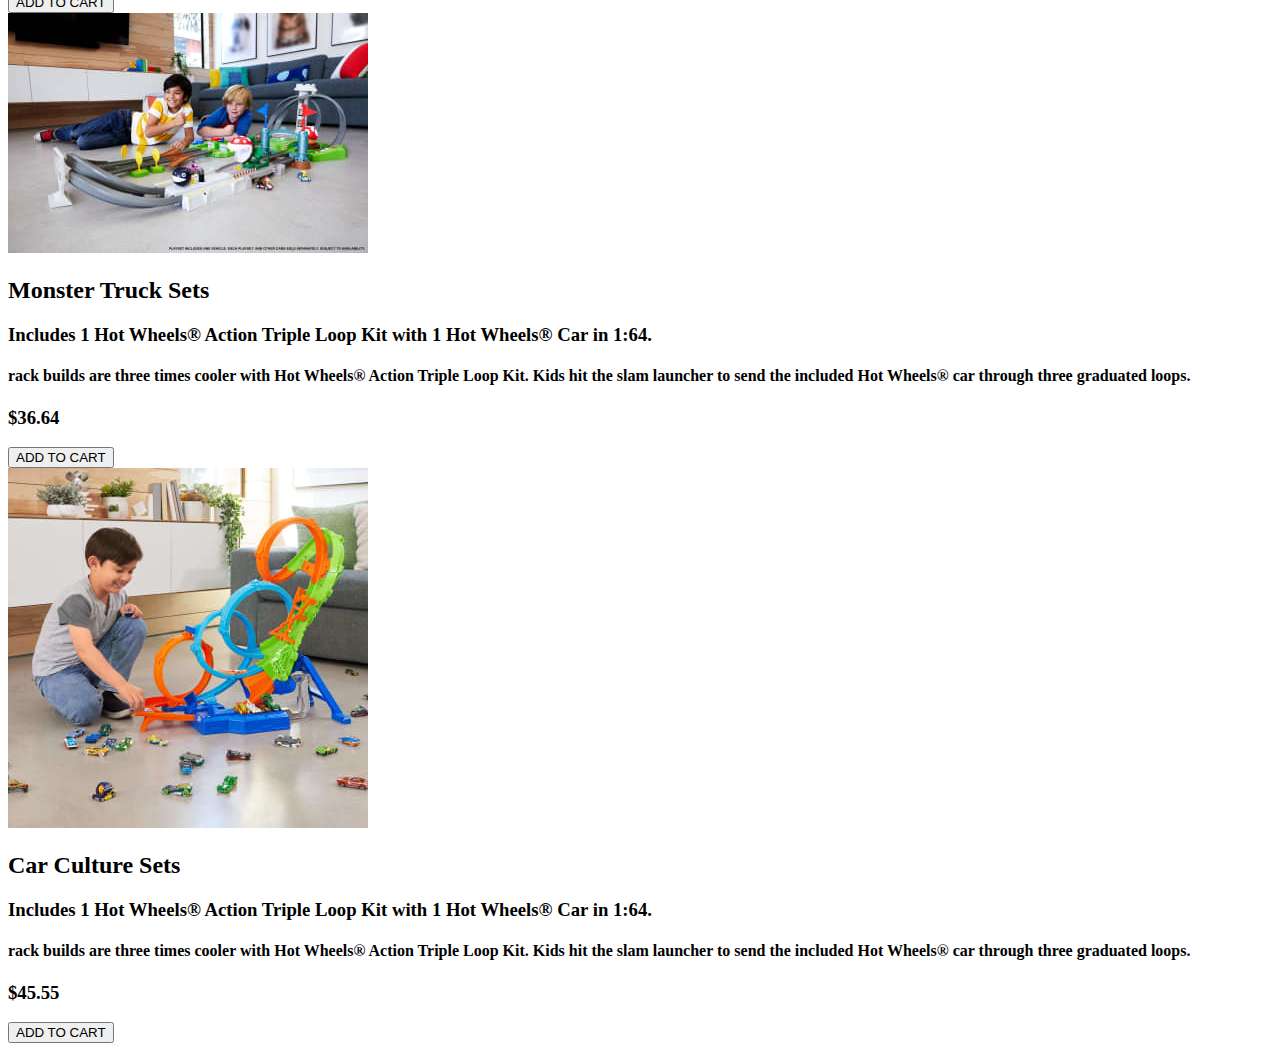
<file: PROJECT/track.html>
<!DOCTYPE html>
<html lang="en">
<head id="head">
    <title>Final Project</title>
    <!-- calling our js file -->
    <script src="https://code.jquery.com/jquery-3.7.1.min.js" integrity="sha256-/JqT3SQfawRcv/BIHPThkBvs0OEvtFFmqPF/lYI/Cxo=" crossorigin="anonymous"></script>
    <script src="./js/custom.js"></script>
</head>
    <body>
        <!-- our header -->
        <header id="header">
        </header>

        <!-- our main -->
        <main id="main_track"><!-- gave id for clarity -->
            <!-- product 1 -->
            <!-- our image of product -->
            <section>
                <div>
                    <img src="./img/track1.jpg" alt="image1">
                </div>
                <!-- details of product -->
                <div>
                    <h2>Track Builder</h2>
                    <h3>Includes 1 Hot Wheels® Action Triple Loop Kit with 1 Hot Wheels® Car in 1:64.</h3>
                    <h4>rack builds are three times cooler with Hot Wheels® Action Triple Loop Kit. Kids hit the slam launcher to send the included Hot Wheels® car through three graduated loops.</h4>
                    <h3>$22.56</h3>
                    <button onclick="location.href='add2cart.html';">ADD TO CART</button><!-- button which directs to add2cart.html  -->
                </div>
            </section>

            <!-- product 2 -->
            <!-- our image of product -->
            <section>
                <div>
                    <img src="./img/track2.jpg" alt="image2">
                </div>
                <!-- details of product -->
                <div>
                    <h2>City Sets</h2>
                    <h3>Includes 1 Hot Wheels® Action Triple Loop Kit with 1 Hot Wheels® Car in 1:64.</h3>
                    <h4>rack builds are three times cooler with Hot Wheels® Action Triple Loop Kit. Kids hit the slam launcher to send the included Hot Wheels® car through three graduated loops.</h4>
                    <h3>$28.63</h3>
                    <button onclick="location.href='add2cart.html';">ADD TO CART</button><!-- button which directs to add2cart.html  -->
                </div>
            </section>

            <!-- product 3 -->
            <!-- our image of product -->
            <section>
                <div>
                    <img src="./img/track3.jpg" alt="image3">
                </div>
                <!-- details of product -->
                <div>
                    <h2>Race Tracks</h2>
                    <h3>Includes 1 Hot Wheels® Action Triple Loop Kit with 1 Hot Wheels® Car in 1:64.</h3>
                    <h4>rack builds are three times cooler with Hot Wheels® Action Triple Loop Kit. Kids hit the slam launcher to send the included Hot Wheels® car through three graduated loops.</h4>
                    <h3>$24.99</h3>
                    <button onclick="location.href='add2cart.html';">ADD TO CART</button><!-- button which directs to add2cart.html  -->
                </div>
            </section>

            <!-- product 4 -->
            <!-- our image of product -->
            <section>
                <div>
                    <img src="./img/track4.jpg" alt="image4">
                </div>
                <!-- details of product -->
                <div>
                    <h2>Monster Truck Sets</h2>
                    <h3>Includes 1 Hot Wheels® Action Triple Loop Kit with 1 Hot Wheels® Car in 1:64.</h3>
                    <h4>rack builds are three times cooler with Hot Wheels® Action Triple Loop Kit. Kids hit the slam launcher to send the included Hot Wheels® car through three graduated loops.</h4>
                    <h3>$36.64</h3>
                    <button onclick="location.href='add2cart.html';">ADD TO CART</button><!-- button which directs to add2cart.html  -->
                </div>
            </section>

            <!-- product 5 -->
            <!-- our image of product -->
            <section>
                <div>
                    <img src="./img/track6.jpg" alt="image5">
                </div>
                <!-- details of product -->
                <div>
                    <h2>Car Culture Sets</h2>
                    <h3>Includes 1 Hot Wheels® Action Triple Loop Kit with 1 Hot Wheels® Car in 1:64.</h3>
                    <h4>rack builds are three times cooler with Hot Wheels® Action Triple Loop Kit. Kids hit the slam launcher to send the included Hot Wheels® car through three graduated loops.</h4>
                    <h3>$45.55</h3>
                    <button onclick="location.href='add2cart.html';">ADD TO CART</button><!-- button which directs to add2cart.html  -->
                </div>
            </section>
        </main>

        <!-- our footer -->
        <footer id="footer">
         </footer>
    </body>
</html>
</file>
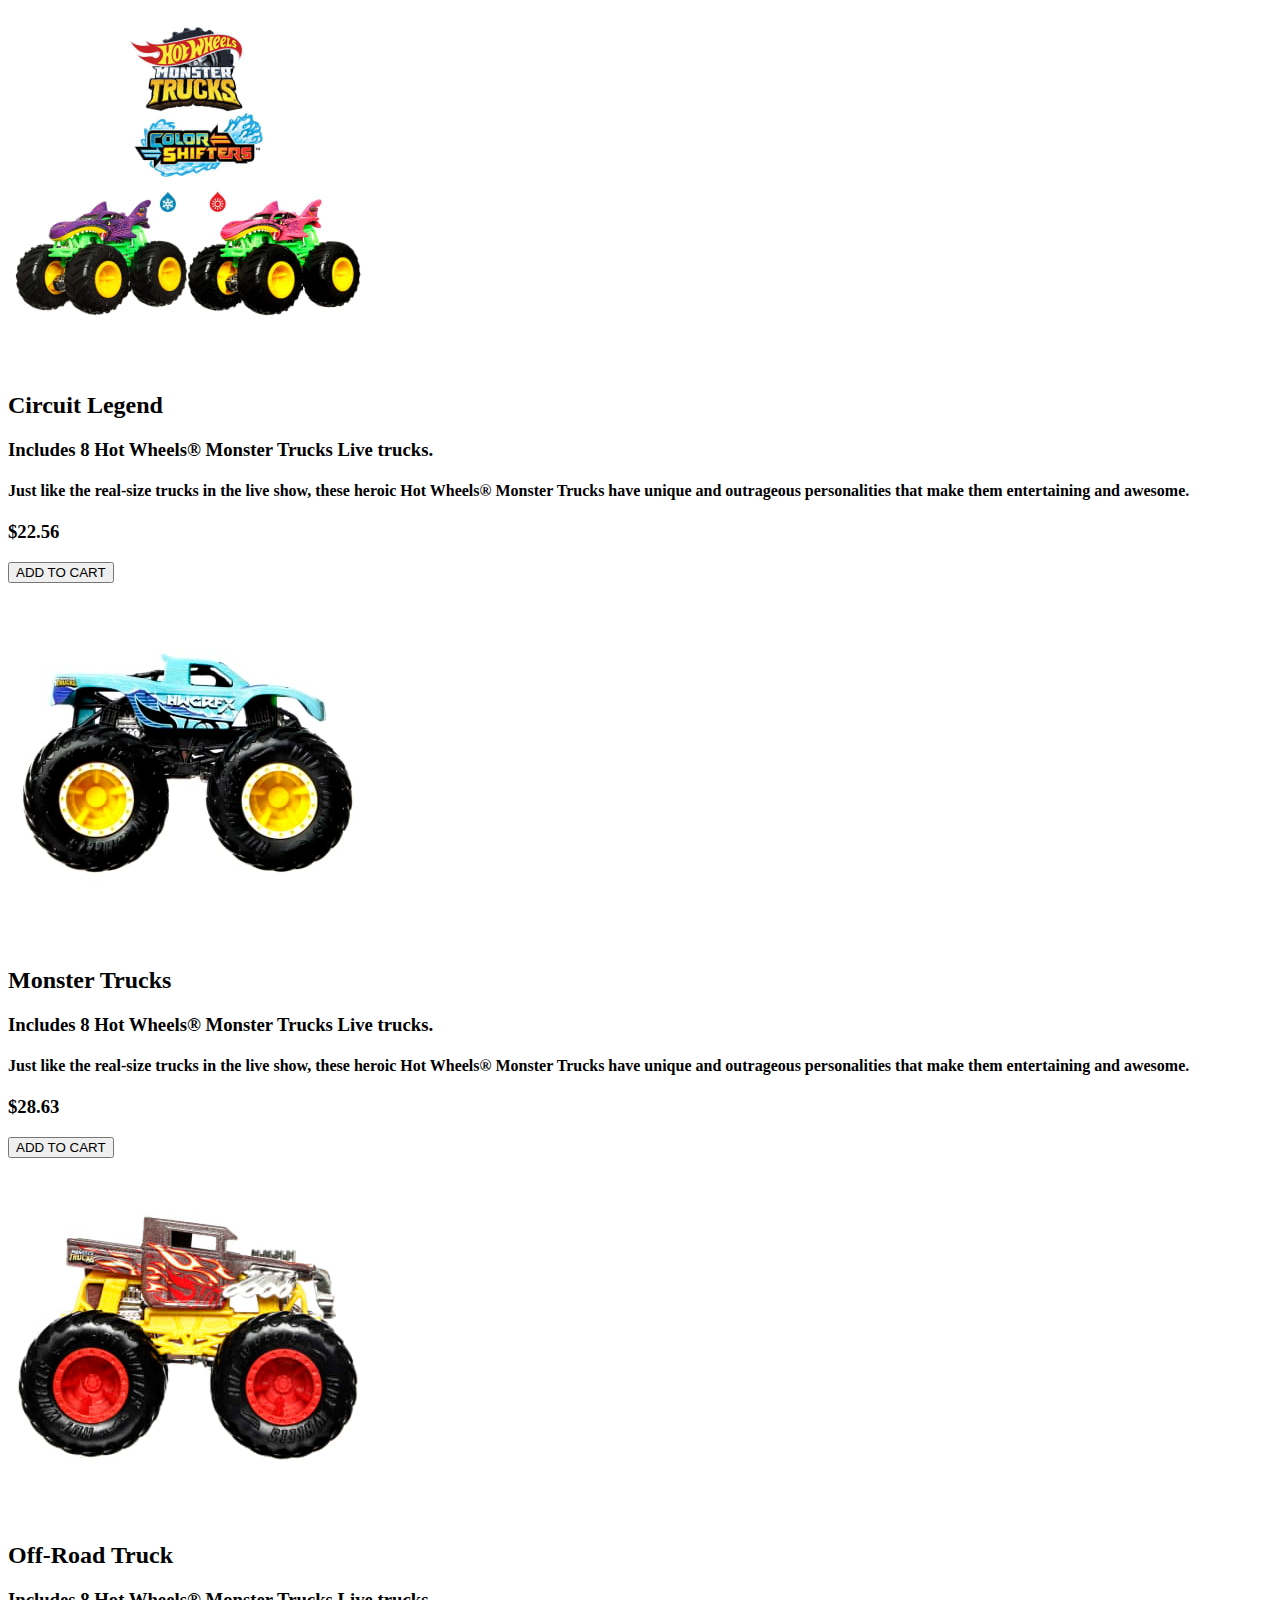
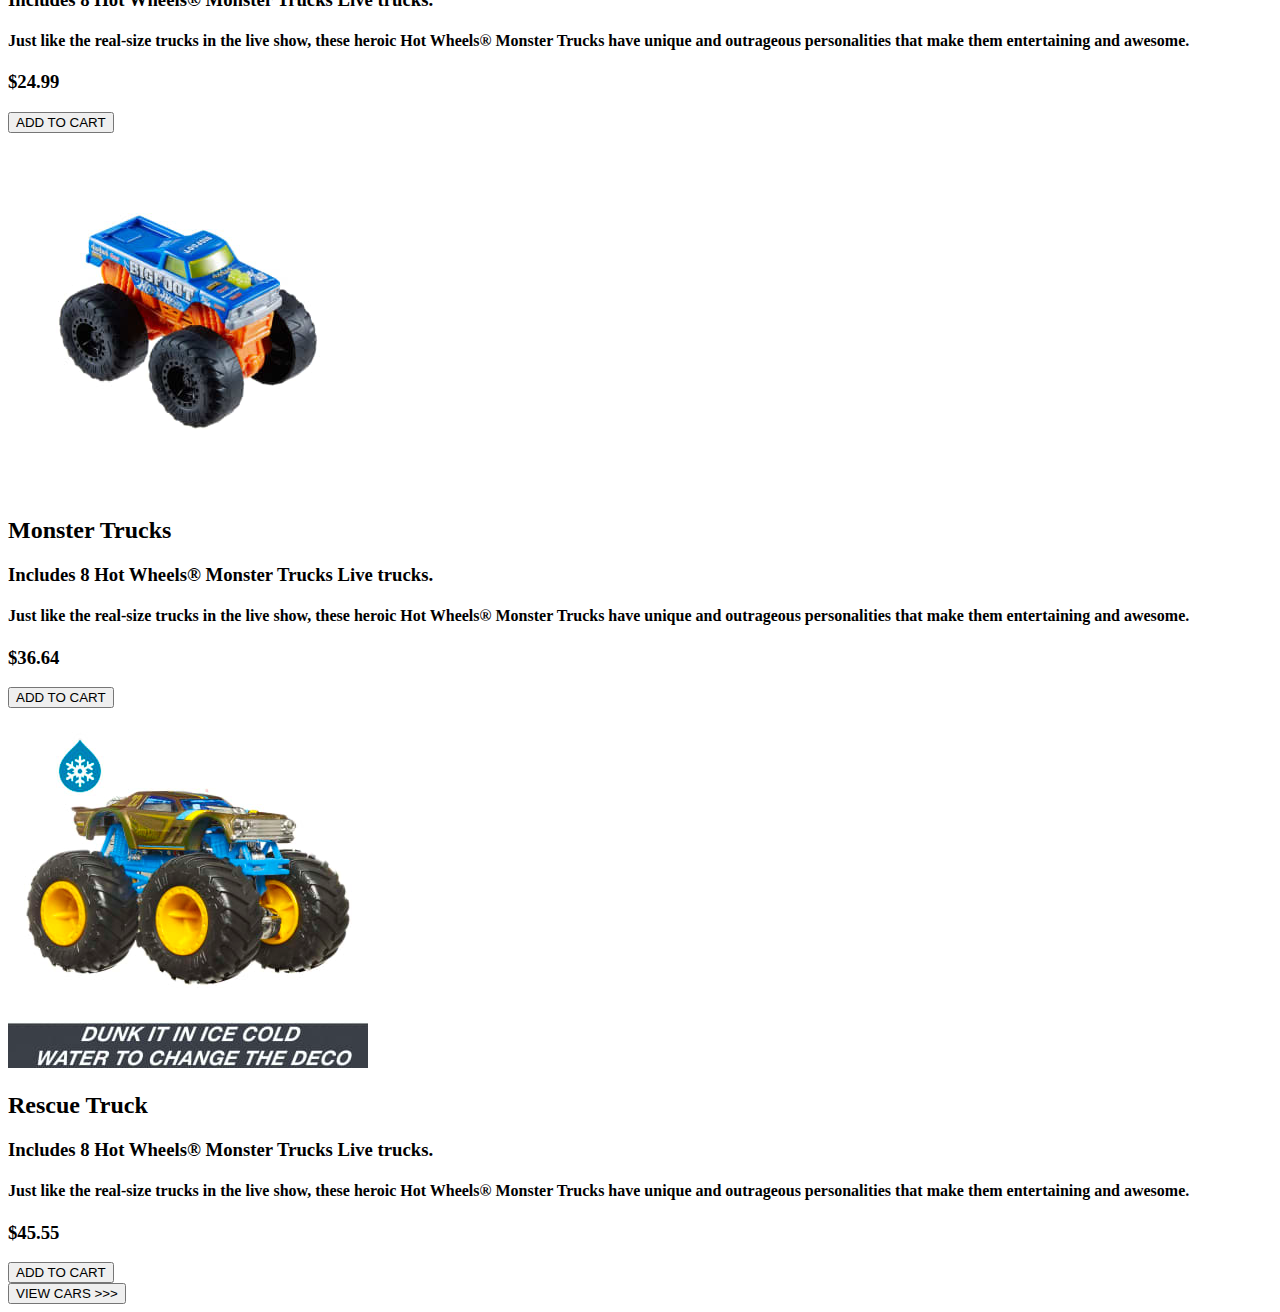
<file: PROJECT/trucks.html>
<!DOCTYPE html>
<html lang="en">
<head id="head">
    <title>Final Project</title>
    <!-- calling our js file -->
    <script src="https://code.jquery.com/jquery-3.7.1.min.js" integrity="sha256-/JqT3SQfawRcv/BIHPThkBvs0OEvtFFmqPF/lYI/Cxo=" crossorigin="anonymous"></script>
    <script src="./js/custom.js"></script>
</head>
    <body>
        <!-- our header -->
        <header id="header">
        </header>

        <!-- our main -->
        <main id="main_trucks"><!-- gave id for clarity -->
            <!-- product 1 -->
            <!-- our image of product -->
            <section>
                <div>
                    <img src="./img/truck1.jpg" alt="image1">
                </div>
                <!-- details of product -->
                <div>
                    <h2>Circuit Legend</h2>
                    <h3>Includes 8 Hot Wheels® Monster Trucks Live trucks.</h3>
                    <h4>Just like the real-size trucks in the live show, these heroic Hot Wheels® Monster Trucks have unique and outrageous personalities that make them entertaining and awesome. </h4>
                    <h3>$22.56</h3>
                    <button onclick="location.href='add2cart.html';">ADD TO CART</button><!-- button which directs to add2cart.html  -->
                </div>
            </section>

            <!-- product 2 -->
            <!-- our image of product -->
            <section>
                <div>
                    <img src="./img/truck2.jpg" alt="image2">
                </div>
                <!-- details of product -->
                <div>
                    <h2>Monster Trucks</h2>
                    <h3>Includes 8 Hot Wheels® Monster Trucks Live trucks.</h3>
                    <h4>Just like the real-size trucks in the live show, these heroic Hot Wheels® Monster Trucks have unique and outrageous personalities that make them entertaining and awesome. </h4>
                    <h3>$28.63</h3>
                    <button onclick="location.href='add2cart.html';">ADD TO CART</button><!-- button which directs to add2cart.html  -->
                </div>
            </section>

            <!-- product 3 -->
            <!-- our image of product -->
            <section>
                <div>
                    <img src="./img/truck3.jpg" alt="image3">
                </div>
                <!-- details of product -->
                <div>
                    <h2>Off-Road Truck</h2>
                    <h3>Includes 8 Hot Wheels® Monster Trucks Live trucks.</h3>
                    <h4>Just like the real-size trucks in the live show, these heroic Hot Wheels® Monster Trucks have unique and outrageous personalities that make them entertaining and awesome. </h4>
                    <h3>$24.99</h3>
                    <button onclick="location.href='add2cart.html';">ADD TO CART</button><!-- button which directs to add2cart.html  -->
                </div>
            </section>

            <!-- product 4 -->
            <!-- our image of product -->
            <section>
                <div>
                    <img src="./img/truck4.jpg" alt="image4">
                </div>
                <!-- details of product -->
                <div>
                    <h2>Monster Trucks</h2>
                    <h3>Includes 8 Hot Wheels® Monster Trucks Live trucks.</h3>
                    <h4>Just like the real-size trucks in the live show, these heroic Hot Wheels® Monster Trucks have unique and outrageous personalities that make them entertaining and awesome. </h4>
                    <h3>$36.64</h3>
                    <button onclick="location.href='add2cart.html';">ADD TO CART</button><!-- button which directs to add2cart.html  -->
                </div>
            </section>

            <!-- product 5 -->
            <!-- our image of product -->
            <section>
                <div>
                    <img src="./img/truck5.jpg" alt="image5">
                </div>
                <!-- details of product -->
                <div>
                    <h2>Rescue Truck</h2>
                    <h3>Includes 8 Hot Wheels® Monster Trucks Live trucks.</h3>
                    <h4>Just like the real-size trucks in the live show, these heroic Hot Wheels® Monster Trucks have unique and outrageous personalities that make them entertaining and awesome. </h4>
                    <h3>$45.55</h3>
                    <button onclick="location.href='add2cart.html';">ADD TO CART</button><!-- button which directs to add2cart.html  -->
                </div>
            </section>

            <!-- cars view button -->
            <section id="section1">
                <button onclick="location.href='cars.html';">VIEW CARS >>></button><!-- button which directs to cars.html  -->
            </section>
        </main>

        <!-- our footer -->
        <footer id="footer">
         </footer>
    </body>
</html>
</file>
